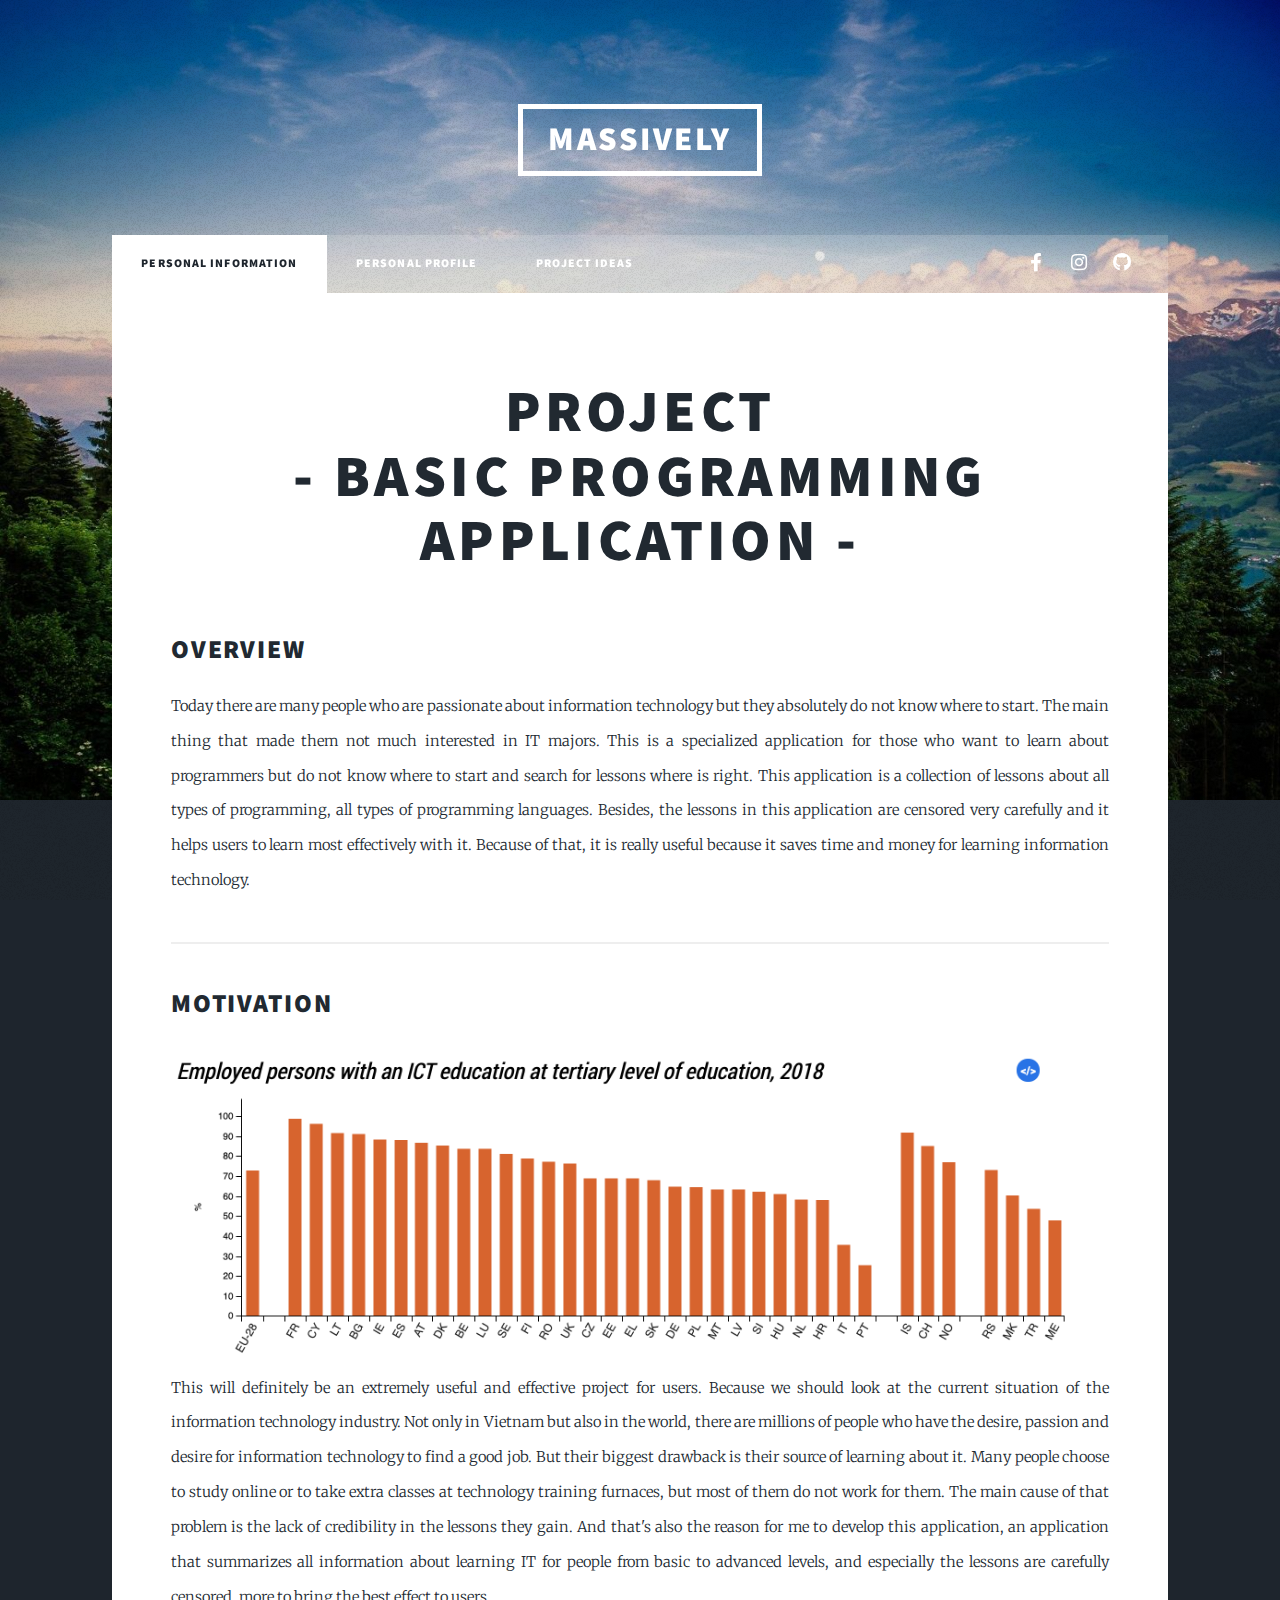
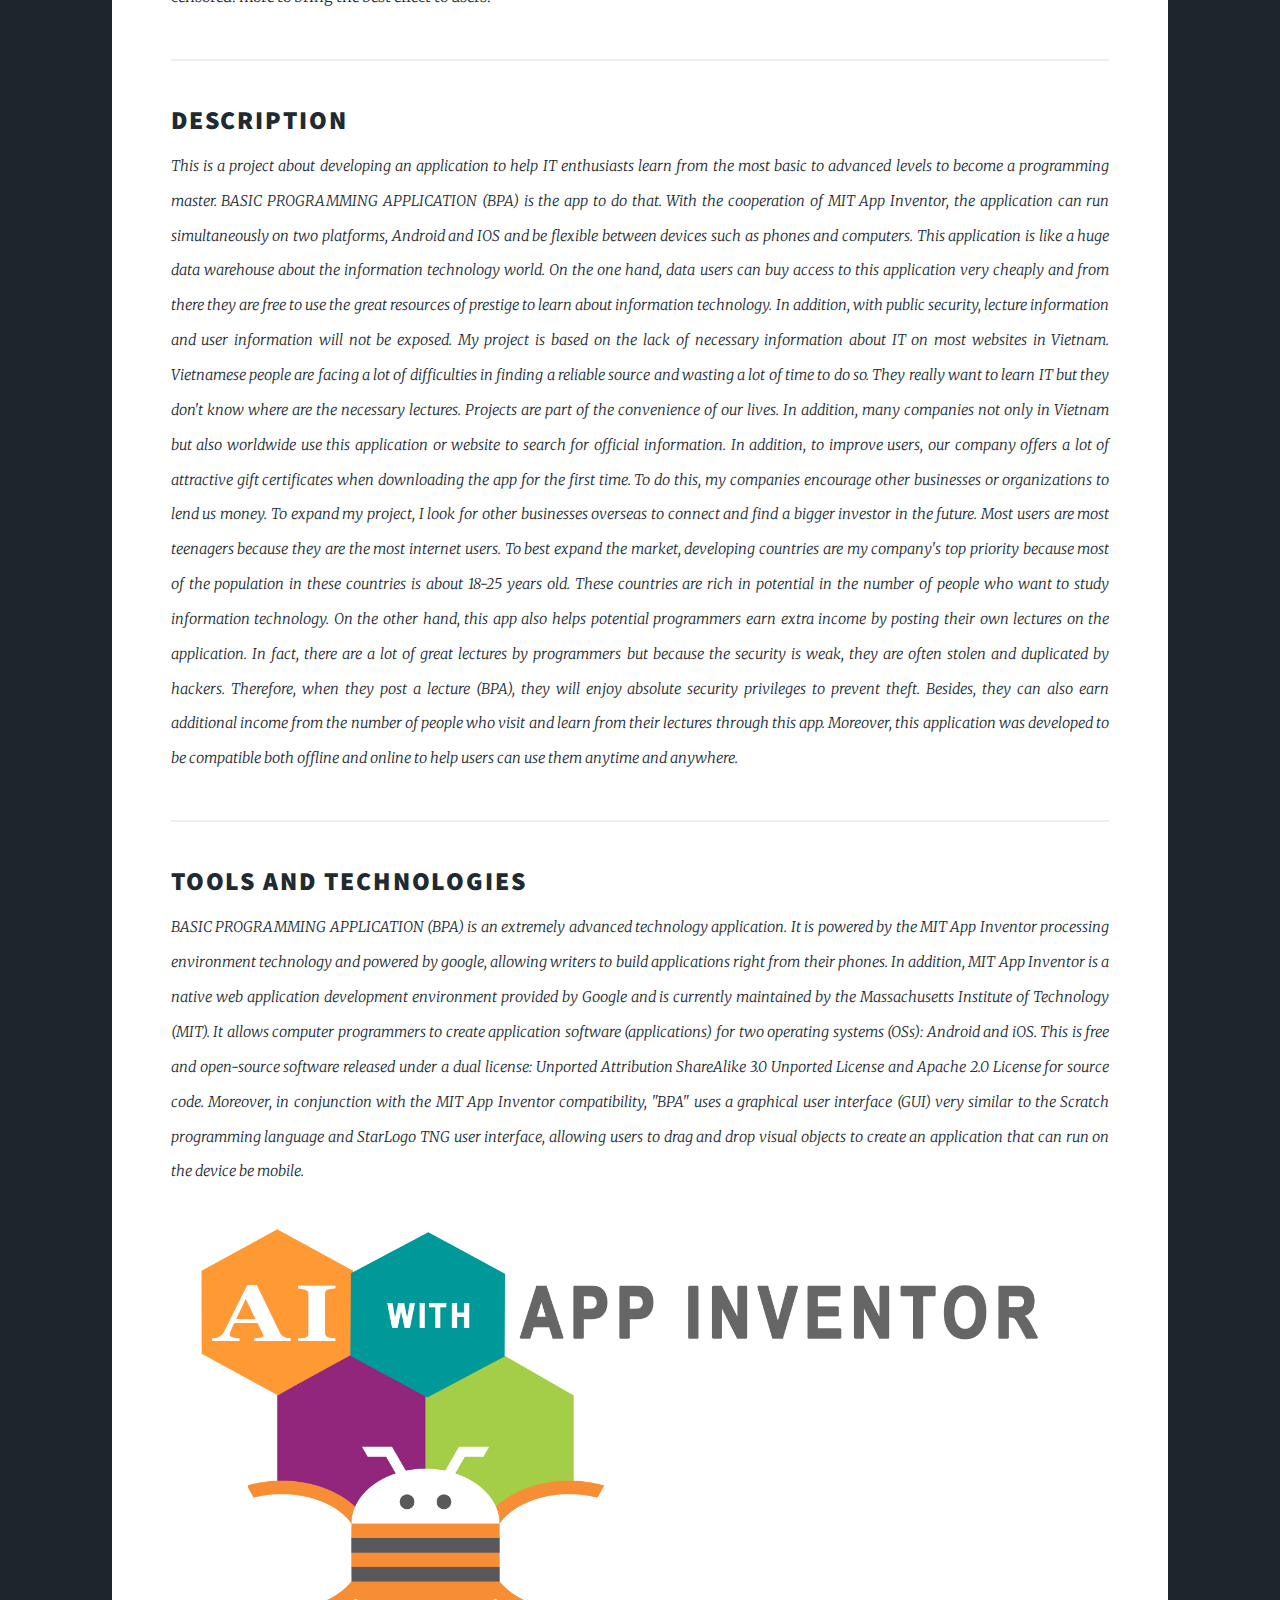
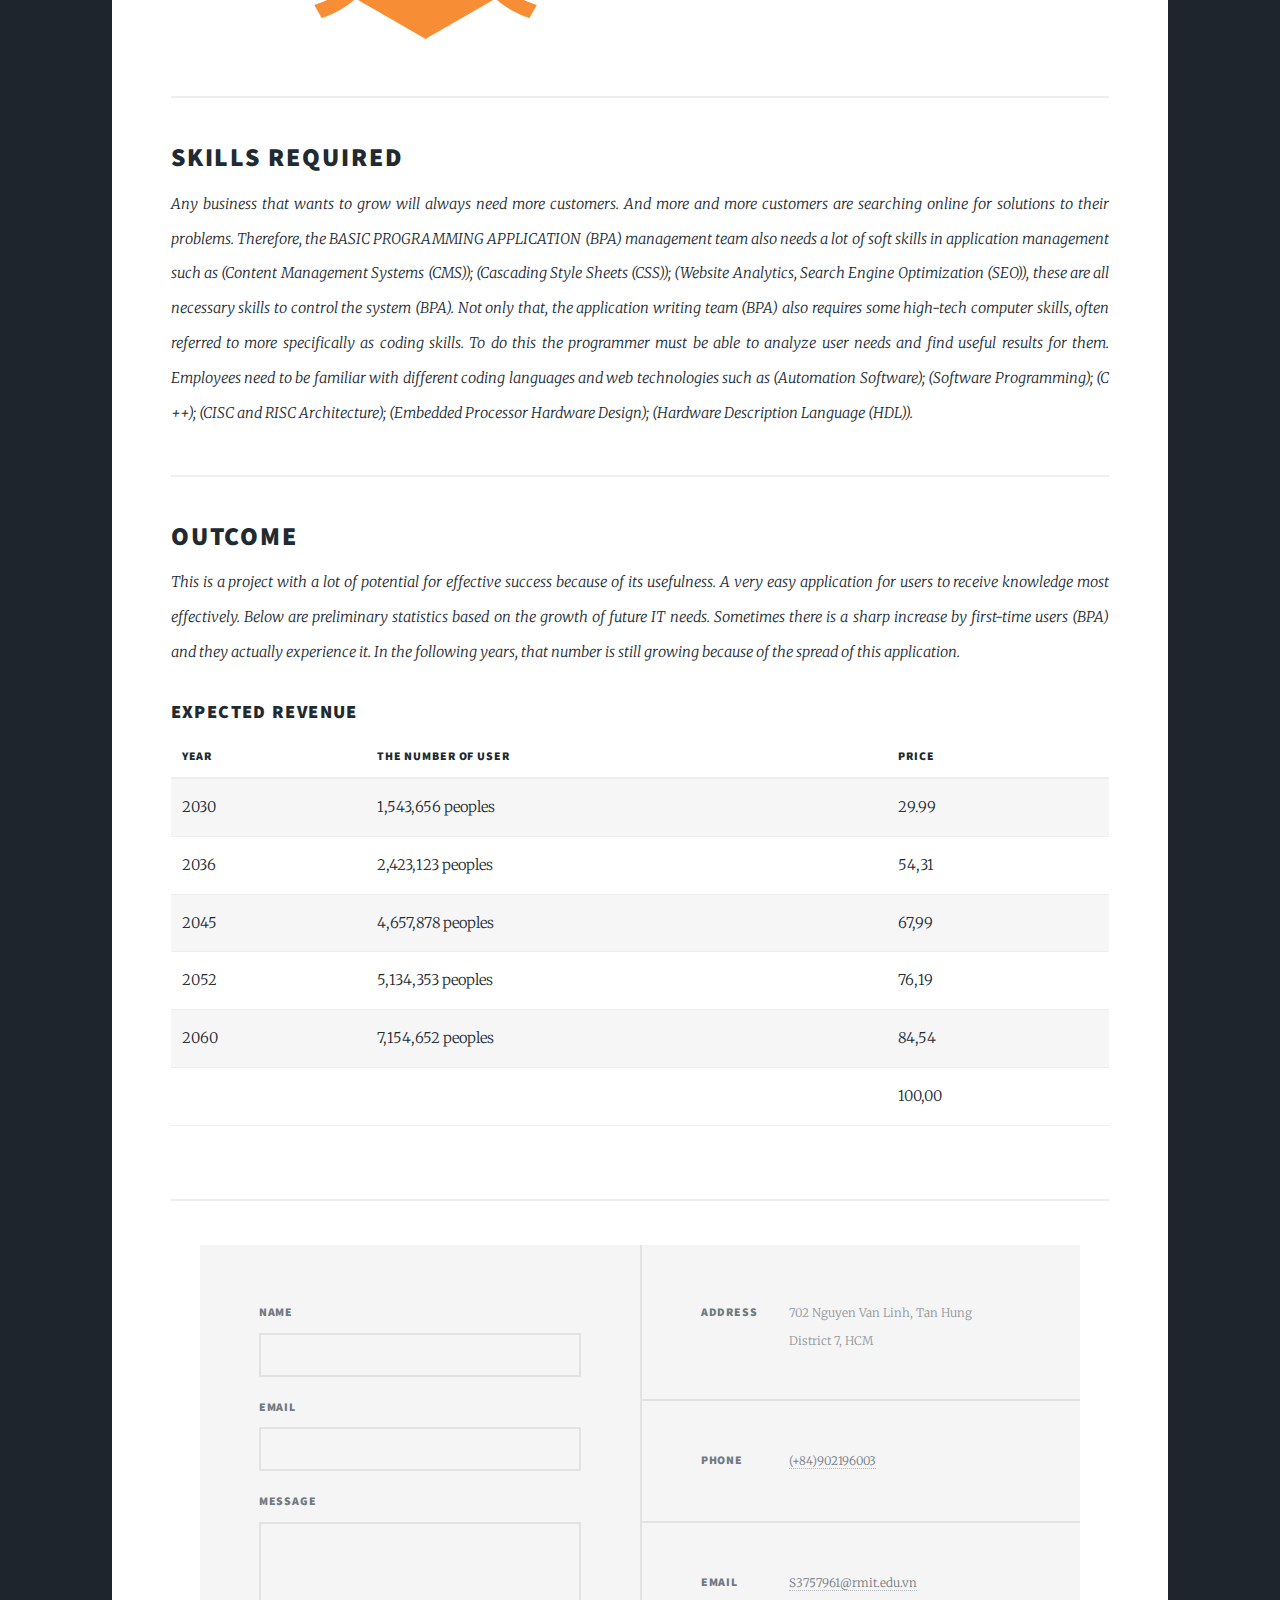
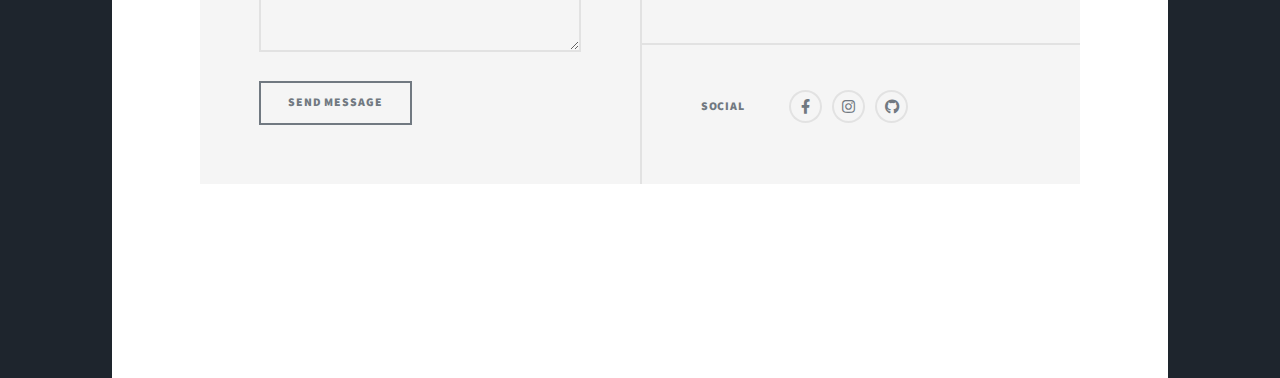
<file: elements.html>
<!DOCTYPE HTML>
<!--
	Massively by HTML5 UP
	html5up.net | @ajlkn
	Free for personal and commercial use under the CCA 3.0 license (html5up.net/license)
-->
<html>
	<head>
		<title>Long1382000.github.io</title>
		<meta charset="utf-8" />
		<meta name="viewport" content="width=device-width, initial-scale=1, user-scalable=no" />
		<link rel="stylesheet" href="assets/css/main.css" />
		<noscript><link rel="stylesheet" href="assets/css/noscript.css" /></noscript>
	</head>
	<body class="is-preload">

		<!-- Wrapper -->
			<div id="wrapper">

				<!-- Header -->
					<header id="header">
						<a href="index.html" class="logo">Massively</a>
					</header>

				<!-- Nav -->
					<nav id="nav">
						<ul class="links">
							<li class="active"><a href="index.html">Personal Information</a></li>
							<li><a href="generic.html">Personal Profile</a></li>
							<li><a href="elements.html">Project Ideas</a></li>
						</ul>
						<ul class="icons">
							<li><a href="https://www.facebook.com/ngxlong1382000" class="icon brands fa-facebook-f"><span class="label">Facebook</span></a></li>
							<li><a href="https://www.instagram.com/_ngxlongg/" class="icon brands fa-instagram"><span class="label">Instagram</span></a></li>
							<li><a href="https://github.com/Long1382000" class="icon brands fa-github"><span class="label">GitHub</span></a></li>
						</ul>
					</nav>

				<!-- Main -->
					<div id="main">

						<!-- Post -->
							<section class="post">
								<header class="major">
									<h1>Project<br />
									- BASIC PROGRAMMING APPLICATION -</h1>
								</header>

									<h2>Overview</h2>
									<p>Today there are many people who are passionate about information technology but they absolutely do not know where to start. The main thing that made them not much interested in IT majors. This is a specialized application for those who want to learn about programmers but do not know where to start and search for lessons where is right. This application is a collection of lessons about all types of programming, all types of programming languages. Besides, the lessons in this application are censored very carefully and it helps users to learn most effectively with it. Because of that, it is really useful because it saves time and money for learning information technology.</p>
									<hr />
									<h2>Motivation</h2>
										<img style="width:900px"; src="images/6.jpg">

									<p>This will definitely be an extremely useful and effective project for users. Because we should look at the current situation of the information technology industry. Not only in Vietnam but also in the world, there are millions of people who have the desire, passion and desire for information technology to find a good job. But their biggest drawback is their source of learning about it. Many people choose to study online or to take extra classes at technology training furnaces, but most of them do not work for them. The main cause of that problem is the lack of credibility in the lessons they gain. And that's also the reason for me to develop this application, an application that summarizes all information about learning IT for people from basic to advanced levels, and especially the lessons are carefully censored. more to bring the best effect to users.</p>
									<hr />
									<header>
										<h2>Description</h2>
										<p>This is a project about developing an application to help IT enthusiasts learn from the most basic to advanced levels to become a programming master. BASIC PROGRAMMING APPLICATION (BPA) is the app to do that. With the cooperation of MIT App Inventor, the application can run simultaneously on two platforms, Android and IOS and be flexible between devices such as phones and computers. This application is like a huge data warehouse about the information technology world. On the one hand, data users can buy access to this application very cheaply and from there they are free to use the great resources of prestige to learn about information technology. In addition, with public security, lecture information and user information will not be exposed. My project is based on the lack of necessary information about IT on most websites in Vietnam. Vietnamese people are facing a lot of difficulties in finding a reliable source and wasting a lot of time to do so. They really want to learn IT but they don't know where are the necessary lectures. Projects are part of the convenience of our lives. In addition, many companies not only in Vietnam but also worldwide use this application or website to search for official information. In addition, to improve users, our company offers a lot of attractive gift certificates when downloading the app for the first time. To do this, my companies encourage other businesses or organizations to lend us money. To expand my project, I look for other businesses overseas to connect and find a bigger investor in the future. Most users are most teenagers because they are the most internet users. To best expand the market, developing countries are my company's top priority because most of the population in these countries is about 18-25 years old. These countries are rich in potential in the number of people who want to study information technology. On the other hand, this app also helps potential programmers earn extra income by posting their own lectures on the application. In fact, there are a lot of great lectures by programmers but because the security is weak, they are often stolen and duplicated by hackers. Therefore, when they post a lecture (BPA), they will enjoy absolute security privileges to prevent theft. Besides, they can also earn additional income from the number of people who visit and learn from their lectures through this app. Moreover, this application was developed to be compatible both offline and online to help users can use them anytime and anywhere.</p>
									
									<hr />

									<h2>Tools and Technologies</h2>
									
									<p>BASIC PROGRAMMING APPLICATION (BPA) is an extremely advanced technology application. It is powered by the MIT App Inventor processing environment technology and powered by google, allowing writers to build applications right from their phones. In addition, MIT App Inventor is a native web application development environment provided by Google and is currently maintained by the Massachusetts Institute of Technology (MIT). It allows computer programmers to create application software (applications) for two operating systems (OSs): Android and iOS. This is free and open-source software released under a dual license: Unported Attribution ShareAlike 3.0 Unported License and Apache 2.0 License for source code. Moreover, in conjunction with the MIT App Inventor compatibility, "BPA" uses a graphical user interface (GUI) very similar to the Scratch programming language and StarLogo TNG user interface, allowing users to drag and drop visual objects to create an application that can run on the device be mobile.</p>

										<img style="width:900px"; src="images/7.jpg">

									<hr />

									<h2>Skills Required</h2>
									<p>Any business that wants to grow will always need more customers. And more and more customers are searching online for solutions to their problems. Therefore, the BASIC PROGRAMMING APPLICATION (BPA) management team also needs a lot of soft skills in application management such as (Content Management Systems (CMS)); (Cascading Style Sheets (CSS)); (Website Analytics, Search Engine Optimization (SEO)), these are all necessary skills to control the system (BPA). Not only that, the application writing team (BPA) also requires some high-tech computer skills, often referred to more specifically as coding skills. To do this the programmer must be able to analyze user needs and find useful results for them. Employees need to be familiar with different coding languages ​​and web technologies such as (Automation Software); (Software Programming); (C ++); (CISC and RISC Architecture); (Embedded Processor Hardware Design); (Hardware Description Language (HDL)).</p>

									<hr />

								<!-- Table -->
									<h2>Outcome</h2>
										<p>This is a project with a lot of potential for effective success because of its usefulness. A very easy application for users to receive knowledge most effectively. Below are preliminary statistics based on the growth of future IT needs. Sometimes there is a sharp increase by first-time users (BPA) and they actually experience it. In the following years, that number is still growing because of the spread of this application.</p>
									<h3>Expected revenue</h3>
									<div class="table-wrapper">
										<table>
											<thead>
												<tr>
													<th>Year</th>
													<th>The number of user</th>
													<th>Price</th>
												</tr>
											</thead>
											<tbody>
												<tr>
													<td>2030</td>
													<td>1,543,656 peoples</td>
													<td>29.99</td>
												</tr>
												<tr>
													<td>2036</td>
													<td>2,423,123 peoples</td>
													<td>54,31</td>
												</tr>
												<tr>
													<td>2045</td>
													<td>4,657,878 peoples</td>
													<td>67,99</td>
												</tr>
												<tr>
													<td>2052</td>
													<td>5,134,353 peoples</td>
													<td>76,19</td>
												</tr>
												<tr>
													<td>2060</td>
													<td>7,154,652 peoples</td>
													<td>84,54</td>
												<tr>
													<td></td>
													<td></td>
													<td>100,00</td>
												</tr>
											</tbody>
											
										</table>
									</div>

									<hr />

				<!-- Footer -->
					<footer id="footer">
						<section>
							<form method="post" action="#">
								<div class="fields">
									<div class="field">
										<label for="name">Name</label>
										<input type="text" name="name" id="name" />
									</div>
									<div class="field">
										<label for="email">Email</label>
										<input type="text" name="email" id="email" />
									</div>
									<div class="field">
										<label for="message">Message</label>
										<textarea name="message" id="message" rows="3"></textarea>
									</div>
								</div>
								<ul class="actions">
									<li><input type="submit" value="Send Message" /></li>
								</ul>
							</form>
						</section>
						<section class="split contact">
							<section class="alt">
								<h3>Address</h3>
								<p>702 Nguyen Van Linh, Tan Hung<br />
								District 7, HCM</p>
							</section>
							<section>
								<h3>Phone</h3>
								<p><a href="#">(+84)902196003</a></p>
							</section>
							<section>
								<h3>Email</h3>
								<p><a href="#">S3757961@rmit.edu.vn</a></p>
							</section>
							<section>
								<h3>Social</h3>
								<ul class="icons alt">
									<li><a href="https://www.facebook.com/ngxlong1382000" class="icon brands fa-facebook-f"><span class="label">Facebook</span></a></li>
									<li><a href="https://www.instagram.com/_ngxlongg/" class="icon brands fa-instagram"><span class="label">Instagram</span></a></li>
									<li><a href="https://github.com/Long1382000" class="icon brands fa-github"><span class="label">GitHub</span></a></li>
								</ul>
							</section>
						</section>
					</footer>

				<!-- Copyright -->
					<div id="copyright">
						<ul><li>&copy; Genm</li><li>Design: <a href="https://www.facebook.com/ngxlong1382000">Nguyen Longg</a></li></ul>
					</div>

			</div>

		<!-- Scripts -->
			<script src="assets/js/jquery.min.js"></script>
			<script src="assets/js/jquery.scrollex.min.js"></script>
			<script src="assets/js/jquery.scrolly.min.js"></script>
			<script src="assets/js/browser.min.js"></script>
			<script src="assets/js/breakpoints.min.js"></script>
			<script src="assets/js/util.js"></script>
			<script src="assets/js/main.js"></script>

	</body>
</html>
</file>
<file: assets/css/main.css>
@import url(fontawesome-all.min.css);
@import url("https://fonts.googleapis.com/css?family=Merriweather:300,700,300italic,700italic|Source+Sans+Pro:900");


html, body, div, span, applet, object,
iframe, h1, h2, h3, h4, h5, h6, p, blockquote,
pre, a, abbr, acronym, address, big, cite,
code, del, dfn, em, img, ins, kbd, q, s, samp,
small, strike, strong, sub, sup, tt, var, b,
u, i, center, dl, dt, dd, ol, ul, li, fieldset,
form, label, legend, table, caption, tbody,
tfoot, thead, tr, th, td, article, aside,
canvas, details, embed, figure, figcaption,
footer, header, hgroup, menu, nav, output, ruby,
section, summary, time, mark, audio, video {
	margin: 0;
	padding: 0;
	border: 0;
	font-size: 100%;
	font: inherit;
	vertical-align: baseline;}

article, aside, details, figcaption, figure,
footer, header, hgroup, menu, nav, section {
	display: block;}

body {
	line-height: 1;
}

ol, ul {
	list-style: none;
}

blockquote, q {
	quotes: none;
}

	blockquote:before, blockquote:after, q:before, q:after {
		content: '';
		content: none;
	}

table {
	border-collapse: collapse;
	border-spacing: 0;
}

body {
	-webkit-text-size-adjust: none;
}

mark {
	background-color: transparent;
	color: inherit;
}

input::-moz-focus-inner {
	border: 0;
	padding: 0;
}

input, select, textarea {
	-moz-appearance: none;
	-webkit-appearance: none;
	-ms-appearance: none;
	appearance: none;
}

/* Basic */

	@-ms-viewport {
		width: device-width;
	}

	body {
		-ms-overflow-style: scrollbar;
	}

	@media screen and (max-width: 480px) {

		html, body {
			min-width: 320px;
		}

	}

	html {
		box-sizing: border-box;
	}

	*, *:before, *:after {
		box-sizing: inherit;
	}

	body {
		background-color: #1e252d;
	}

		body.is-preload *, body.is-preload *:before, body.is-preload *:after {
			-moz-animation: none !important;
			-webkit-animation: none !important;
			-ms-animation: none !important;
			animation: none !important;
			-moz-transition: none !important;
			-webkit-transition: none !important;
			-ms-transition: none !important;
			transition: none !important;
		}

/* Type */

	html {
		font-size: 16pt;
	}

		@media screen and (max-width: 1680px) {

			html {
				font-size: 12pt;
			}

		}

		@media screen and (max-width: 1280px) {

			html {
				font-size: 11pt;
			}

		}

		@media screen and (max-width: 360px) {

			html {
				font-size: 10pt;
			}

		}

	body {
		color: #212931;
	}

	body, input, select, textarea {
		font-family: "Merriweather", Georgia, serif;
		font-weight: 300;
		font-size: 1rem;
		line-height: 2.375;
	}

	a {
		-moz-transition: color 0.2s ease-in-out, background-color 0.2s ease-in-out, border-color 0.2s ease-in-out, box-shadow 0.2s ease-in-out;
		-webkit-transition: color 0.2s ease-in-out, background-color 0.2s ease-in-out, border-color 0.2s ease-in-out, box-shadow 0.2s ease-in-out;
		-ms-transition: color 0.2s ease-in-out, background-color 0.2s ease-in-out, border-color 0.2s ease-in-out, box-shadow 0.2s ease-in-out;
		transition: color 0.2s ease-in-out, background-color 0.2s ease-in-out, border-color 0.2s ease-in-out, box-shadow 0.2s ease-in-out;
		border-bottom: dotted 1px;
		text-decoration: none;
	}

		a:hover {
			border-bottom-color: transparent;
		}

	strong, b {
		font-weight: 600;
	}

	em, i {
		font-style: italic;
	}

	p {
		text-align: justify;
		margin: 0 0 2rem 0;
	}

	h1, h2, h3, h4, h5, h6 {
		font-family: "Source Sans Pro", Helvetica, sans-serif;
		font-weight: 900;
		line-height: 1.5;
		letter-spacing: 0.075em;
		text-transform: uppercase;
		margin: 0 0 1rem 0;
	}

		h1 a, h2 a, h3 a, h4 a, h5 a, h6 a {
			border-bottom: 0;
			color: inherit;
			text-decoration: none;
		}

	h1 {
		font-size: 4rem;
		line-height: 1.1;
		margin: 0 0 2rem 0;
	}

	h2 {
		font-size: 1.75rem;
		line-height: 1.3;
		margin: 0 0 1.5rem 0;
	}

	h3 {
		font-size: 1.25rem;
		margin: 0 0 1.5rem 0;
	}

	h4 {
		font-size: 1rem;
	}

	h5 {
		font-size: 0.9rem;
	}

	h6 {
		font-size: 0.8rem;
	}

	sub {
		font-size: 0.8rem;
		position: relative;
		top: 0.5rem;
	}

	sup {
		font-size: 0.8rem;
		position: relative;
		top: -0.5rem;
	}

	blockquote {
		border-left: solid 4px;
		font-style: italic;
		margin: 0 0 2rem 0;
		padding: 0.5rem 0 0.5rem 2rem;
	}

	code {
		border: solid 2px;
		font-family: "Courier New", monospace;
		font-size: 0.9rem;
		margin: 0 0.25rem;
		padding: 0.25rem 0.65rem;
	}

	pre {
		-webkit-overflow-scrolling: touch;
		font-family: "Courier New", monospace;
		font-size: 0.9rem;
		margin: 0 0 2rem 0;
	}

		pre code {
			display: block;
			line-height: 1.75;
			padding: 1rem 1.5rem;
			overflow-x: auto;
		}

	hr {
		border: 0;
		border-bottom: solid 2px;
		margin: 3rem 0;
	}

		hr.major {
			margin: 5rem 0;
		}

	.align-left {
		text-align: left;
	}

	.align-center {
		text-align: center;
	}

	.align-right {
		text-align: right;
	}

	input, select, textarea {
		color: #212931;
	}

	a {
		color: #212931;
		border-bottom-color: rgba(33, 41, 49, 0.5);
	}

		a:hover {
			border-bottom-color: transparent;
			color: #18bfef !important;
		}

	strong, b {
		color: #212931;
	}

	h1, h2, h3, h4, h5, h6 {
		color: #212931;
	}

	blockquote {
		border-left-color: #eeeeee;
	}

	code {
		background: rgba(220, 220, 220, 0.25);
		border-color: #eeeeee;
	}

	hr {
		border-bottom-color: #eeeeee;
	}

/* Row */

	.row {
		display: flex;
		flex-wrap: wrap;
		box-sizing: border-box;
		align-items: stretch;
	}

		.row > * {
			box-sizing: border-box;
		}

		.row.gtr-uniform > * > :last-child {
			margin-bottom: 0;
		}

		.row.aln-left {
			justify-content: flex-start;
		}

		.row.aln-center {
			justify-content: center;
		}

		.row.aln-right {
			justify-content: flex-end;
		}

		.row.aln-top {
			align-items: flex-start;
		}

		.row.aln-middle {
			align-items: center;
		}

		.row.aln-bottom {
			align-items: flex-end;
		}

		.row > .imp {
			order: -1;
		}

		.row > .col-1 {
			width: 8.33333%;
		}

		.row > .off-1 {
			margin-left: 8.33333%;
		}

		.row > .col-2 {
			width: 16.66667%;
		}

		.row > .off-2 {
			margin-left: 16.66667%;
		}

		.row > .col-3 {
			width: 25%;
		}

		.row > .off-3 {
			margin-left: 25%;
		}

		.row > .col-4 {
			width: 33.33333%;
		}

		.row > .off-4 {
			margin-left: 33.33333%;
		}

		.row > .col-5 {
			width: 41.66667%;
		}

		.row > .off-5 {
			margin-left: 41.66667%;
		}

		.row > .col-6 {
			width: 50%;
		}

		.row > .off-6 {
			margin-left: 50%;
		}

		.row > .col-7 {
			width: 58.33333%;
		}

		.row > .off-7 {
			margin-left: 58.33333%;
		}

		.row > .col-8 {
			width: 66.66667%;
		}

		.row > .off-8 {
			margin-left: 66.66667%;
		}

		.row > .col-9 {
			width: 75%;
		}

		.row > .off-9 {
			margin-left: 75%;
		}

		.row > .col-10 {
			width: 83.33333%;
		}

		.row > .off-10 {
			margin-left: 83.33333%;
		}

		.row > .col-11 {
			width: 91.66667%;
		}

		.row > .off-11 {
			margin-left: 91.66667%;
		}

		.row > .col-12 {
			width: 100%;
		}

		.row > .off-12 {
			margin-left: 100%;
		}

		.row.gtr-0 {
			margin-top: 0;
			margin-left: 0rem;
		}

			.row.gtr-0 > * {
				padding: 0 0 0 0rem;
			}

			.row.gtr-0.gtr-uniform {
				margin-top: 0rem;
			}

				.row.gtr-0.gtr-uniform > * {
					padding-top: 0rem;
				}

		.row.gtr-25 {
			margin-top: 0;
			margin-left: -0.375rem;
		}

			.row.gtr-25 > * {
				padding: 0 0 0 0.375rem;
			}

			.row.gtr-25.gtr-uniform {
				margin-top: -0.375rem;
			}

				.row.gtr-25.gtr-uniform > * {
					padding-top: 0.375rem;
				}

		.row.gtr-50 {
			margin-top: 0;
			margin-left: -0.75rem;
		}

			.row.gtr-50 > * {
				padding: 0 0 0 0.75rem;
			}

			.row.gtr-50.gtr-uniform {
				margin-top: -0.75rem;
			}

				.row.gtr-50.gtr-uniform > * {
					padding-top: 0.75rem;
				}

		.row {
			margin-top: 0;
			margin-left: -1.5rem;
		}

			.row > * {
				padding: 0 0 0 1.5rem;
			}

			.row.gtr-uniform {
				margin-top: -1.5rem;
			}

				.row.gtr-uniform > * {
					padding-top: 1.5rem;
				}

		.row.gtr-150 {
			margin-top: 0;
			margin-left: -2.25rem;
		}

			.row.gtr-150 > * {
				padding: 0 0 0 2.25rem;
			}

			.row.gtr-150.gtr-uniform {
				margin-top: -2.25rem;
			}

				.row.gtr-150.gtr-uniform > * {
					padding-top: 2.25rem;
				}

		.row.gtr-200 {
			margin-top: 0;
			margin-left: -3rem;
		}

			.row.gtr-200 > * {
				padding: 0 0 0 3rem;
			}

			.row.gtr-200.gtr-uniform {
				margin-top: -3rem;
			}

				.row.gtr-200.gtr-uniform > * {
					padding-top: 3rem;
				}

		@media screen and (max-width: 1680px) {

			.row {
				display: flex;
				flex-wrap: wrap;
				box-sizing: border-box;
				align-items: stretch;
			}

				.row > * {
					box-sizing: border-box;
				}

				.row.gtr-uniform > * > :last-child {
					margin-bottom: 0;
				}

				.row.aln-left {
					justify-content: flex-start;
				}

				.row.aln-center {
					justify-content: center;
				}

				.row.aln-right {
					justify-content: flex-end;
				}

				.row.aln-top {
					align-items: flex-start;
				}

				.row.aln-middle {
					align-items: center;
				}

				.row.aln-bottom {
					align-items: flex-end;
				}

				.row > .imp-xlarge {
					order: -1;
				}

				.row > .col-1-xlarge {
					width: 8.33333%;
				}

				.row > .off-1-xlarge {
					margin-left: 8.33333%;
				}

				.row > .col-2-xlarge {
					width: 16.66667%;
				}

				.row > .off-2-xlarge {
					margin-left: 16.66667%;
				}

				.row > .col-3-xlarge {
					width: 25%;
				}

				.row > .off-3-xlarge {
					margin-left: 25%;
				}

				.row > .col-4-xlarge {
					width: 33.33333%;
				}

				.row > .off-4-xlarge {
					margin-left: 33.33333%;
				}

				.row > .col-5-xlarge {
					width: 41.66667%;
				}

				.row > .off-5-xlarge {
					margin-left: 41.66667%;
				}

				.row > .col-6-xlarge {
					width: 50%;
				}

				.row > .off-6-xlarge {
					margin-left: 50%;
				}

				.row > .col-7-xlarge {
					width: 58.33333%;
				}

				.row > .off-7-xlarge {
					margin-left: 58.33333%;
				}

				.row > .col-8-xlarge {
					width: 66.66667%;
				}

				.row > .off-8-xlarge {
					margin-left: 66.66667%;
				}

				.row > .col-9-xlarge {
					width: 75%;
				}

				.row > .off-9-xlarge {
					margin-left: 75%;
				}

				.row > .col-10-xlarge {
					width: 83.33333%;
				}

				.row > .off-10-xlarge {
					margin-left: 83.33333%;
				}

				.row > .col-11-xlarge {
					width: 91.66667%;
				}

				.row > .off-11-xlarge {
					margin-left: 91.66667%;
				}

				.row > .col-12-xlarge {
					width: 100%;
				}

				.row > .off-12-xlarge {
					margin-left: 100%;
				}

				.row.gtr-0 {
					margin-top: 0;
					margin-left: 0rem;
				}

					.row.gtr-0 > * {
						padding: 0 0 0 0rem;
					}

					.row.gtr-0.gtr-uniform {
						margin-top: 0rem;
					}

						.row.gtr-0.gtr-uniform > * {
							padding-top: 0rem;
						}

				.row.gtr-25 {
					margin-top: 0;
					margin-left: -0.375rem;
				}

					.row.gtr-25 > * {
						padding: 0 0 0 0.375rem;
					}

					.row.gtr-25.gtr-uniform {
						margin-top: -0.375rem;
					}

						.row.gtr-25.gtr-uniform > * {
							padding-top: 0.375rem;
						}

				.row.gtr-50 {
					margin-top: 0;
					margin-left: -0.75rem;
				}

					.row.gtr-50 > * {
						padding: 0 0 0 0.75rem;
					}

					.row.gtr-50.gtr-uniform {
						margin-top: -0.75rem;
					}

						.row.gtr-50.gtr-uniform > * {
							padding-top: 0.75rem;
						}

				.row {
					margin-top: 0;
					margin-left: -1.5rem;
				}

					.row > * {
						padding: 0 0 0 1.5rem;
					}

					.row.gtr-uniform {
						margin-top: -1.5rem;
					}

						.row.gtr-uniform > * {
							padding-top: 1.5rem;
						}

				.row.gtr-150 {
					margin-top: 0;
					margin-left: -2.25rem;
				}

					.row.gtr-150 > * {
						padding: 0 0 0 2.25rem;
					}

					.row.gtr-150.gtr-uniform {
						margin-top: -2.25rem;
					}

						.row.gtr-150.gtr-uniform > * {
							padding-top: 2.25rem;
						}

				.row.gtr-200 {
					margin-top: 0;
					margin-left: -3rem;
				}

					.row.gtr-200 > * {
						padding: 0 0 0 3rem;
					}

					.row.gtr-200.gtr-uniform {
						margin-top: -3rem;
					}

						.row.gtr-200.gtr-uniform > * {
							padding-top: 3rem;
						}

		}

		@media screen and (max-width: 1280px) {

			.row {
				display: flex;
				flex-wrap: wrap;
				box-sizing: border-box;
				align-items: stretch;
			}

				.row > * {
					box-sizing: border-box;
				}

				.row.gtr-uniform > * > :last-child {
					margin-bottom: 0;
				}

				.row.aln-left {
					justify-content: flex-start;
				}

				.row.aln-center {
					justify-content: center;
				}

				.row.aln-right {
					justify-content: flex-end;
				}

				.row.aln-top {
					align-items: flex-start;
				}

				.row.aln-middle {
					align-items: center;
				}

				.row.aln-bottom {
					align-items: flex-end;
				}

				.row > .imp-large {
					order: -1;
				}

				.row > .col-1-large {
					width: 8.33333%;
				}

				.row > .off-1-large {
					margin-left: 8.33333%;
				}

				.row > .col-2-large {
					width: 16.66667%;
				}

				.row > .off-2-large {
					margin-left: 16.66667%;
				}

				.row > .col-3-large {
					width: 25%;
				}

				.row > .off-3-large {
					margin-left: 25%;
				}

				.row > .col-4-large {
					width: 33.33333%;
				}

				.row > .off-4-large {
					margin-left: 33.33333%;
				}

				.row > .col-5-large {
					width: 41.66667%;
				}

				.row > .off-5-large {
					margin-left: 41.66667%;
				}

				.row > .col-6-large {
					width: 50%;
				}

				.row > .off-6-large {
					margin-left: 50%;
				}

				.row > .col-7-large {
					width: 58.33333%;
				}

				.row > .off-7-large {
					margin-left: 58.33333%;
				}

				.row > .col-8-large {
					width: 66.66667%;
				}

				.row > .off-8-large {
					margin-left: 66.66667%;
				}

				.row > .col-9-large {
					width: 75%;
				}

				.row > .off-9-large {
					margin-left: 75%;
				}

				.row > .col-10-large {
					width: 83.33333%;
				}

				.row > .off-10-large {
					margin-left: 83.33333%;
				}

				.row > .col-11-large {
					width: 91.66667%;
				}

				.row > .off-11-large {
					margin-left: 91.66667%;
				}

				.row > .col-12-large {
					width: 100%;
				}

				.row > .off-12-large {
					margin-left: 100%;
				}

				.row.gtr-0 {
					margin-top: 0;
					margin-left: 0rem;
				}

					.row.gtr-0 > * {
						padding: 0 0 0 0rem;
					}

					.row.gtr-0.gtr-uniform {
						margin-top: 0rem;
					}

						.row.gtr-0.gtr-uniform > * {
							padding-top: 0rem;
						}

				.row.gtr-25 {
					margin-top: 0;
					margin-left: -0.375rem;
				}

					.row.gtr-25 > * {
						padding: 0 0 0 0.375rem;
					}

					.row.gtr-25.gtr-uniform {
						margin-top: -0.375rem;
					}

						.row.gtr-25.gtr-uniform > * {
							padding-top: 0.375rem;
						}

				.row.gtr-50 {
					margin-top: 0;
					margin-left: -0.75rem;
				}

					.row.gtr-50 > * {
						padding: 0 0 0 0.75rem;
					}

					.row.gtr-50.gtr-uniform {
						margin-top: -0.75rem;
					}

						.row.gtr-50.gtr-uniform > * {
							padding-top: 0.75rem;
						}

				.row {
					margin-top: 0;
					margin-left: -1.5rem;
				}

					.row > * {
						padding: 0 0 0 1.5rem;
					}

					.row.gtr-uniform {
						margin-top: -1.5rem;
					}

						.row.gtr-uniform > * {
							padding-top: 1.5rem;
						}

				.row.gtr-150 {
					margin-top: 0;
					margin-left: -2.25rem;
				}

					.row.gtr-150 > * {
						padding: 0 0 0 2.25rem;
					}

					.row.gtr-150.gtr-uniform {
						margin-top: -2.25rem;
					}

						.row.gtr-150.gtr-uniform > * {
							padding-top: 2.25rem;
						}

				.row.gtr-200 {
					margin-top: 0;
					margin-left: -3rem;
				}

					.row.gtr-200 > * {
						padding: 0 0 0 3rem;
					}

					.row.gtr-200.gtr-uniform {
						margin-top: -3rem;
					}

						.row.gtr-200.gtr-uniform > * {
							padding-top: 3rem;
						}

		}

		@media screen and (max-width: 980px) {

			.row {
				display: flex;
				flex-wrap: wrap;
				box-sizing: border-box;
				align-items: stretch;
			}

				.row > * {
					box-sizing: border-box;
				}

				.row.gtr-uniform > * > :last-child {
					margin-bottom: 0;
				}

				.row.aln-left {
					justify-content: flex-start;
				}

				.row.aln-center {
					justify-content: center;
				}

				.row.aln-right {
					justify-content: flex-end;
				}

				.row.aln-top {
					align-items: flex-start;
				}

				.row.aln-middle {
					align-items: center;
				}

				.row.aln-bottom {
					align-items: flex-end;
				}

				.row > .imp-medium {
					order: -1;
				}

				.row > .col-1-medium {
					width: 8.33333%;
				}

				.row > .off-1-medium {
					margin-left: 8.33333%;
				}

				.row > .col-2-medium {
					width: 16.66667%;
				}

				.row > .off-2-medium {
					margin-left: 16.66667%;
				}

				.row > .col-3-medium {
					width: 25%;
				}

				.row > .off-3-medium {
					margin-left: 25%;
				}

				.row > .col-4-medium {
					width: 33.33333%;
				}

				.row > .off-4-medium {
					margin-left: 33.33333%;
				}

				.row > .col-5-medium {
					width: 41.66667%;
				}

				.row > .off-5-medium {
					margin-left: 41.66667%;
				}

				.row > .col-6-medium {
					width: 50%;
				}

				.row > .off-6-medium {
					margin-left: 50%;
				}

				.row > .col-7-medium {
					width: 58.33333%;
				}

				.row > .off-7-medium {
					margin-left: 58.33333%;
				}

				.row > .col-8-medium {
					width: 66.66667%;
				}

				.row > .off-8-medium {
					margin-left: 66.66667%;
				}

				.row > .col-9-medium {
					width: 75%;
				}

				.row > .off-9-medium {
					margin-left: 75%;
				}

				.row > .col-10-medium {
					width: 83.33333%;
				}

				.row > .off-10-medium {
					margin-left: 83.33333%;
				}

				.row > .col-11-medium {
					width: 91.66667%;
				}

				.row > .off-11-medium {
					margin-left: 91.66667%;
				}

				.row > .col-12-medium {
					width: 100%;
				}

				.row > .off-12-medium {
					margin-left: 100%;
				}

				.row.gtr-0 {
					margin-top: 0;
					margin-left: 0rem;
				}

					.row.gtr-0 > * {
						padding: 0 0 0 0rem;
					}

					.row.gtr-0.gtr-uniform {
						margin-top: 0rem;
					}

						.row.gtr-0.gtr-uniform > * {
							padding-top: 0rem;
						}

				.row.gtr-25 {
					margin-top: 0;
					margin-left: -0.375rem;
				}

					.row.gtr-25 > * {
						padding: 0 0 0 0.375rem;
					}

					.row.gtr-25.gtr-uniform {
						margin-top: -0.375rem;
					}

						.row.gtr-25.gtr-uniform > * {
							padding-top: 0.375rem;
						}

				.row.gtr-50 {
					margin-top: 0;
					margin-left: -0.75rem;
				}

					.row.gtr-50 > * {
						padding: 0 0 0 0.75rem;
					}

					.row.gtr-50.gtr-uniform {
						margin-top: -0.75rem;
					}

						.row.gtr-50.gtr-uniform > * {
							padding-top: 0.75rem;
						}

				.row {
					margin-top: 0;
					margin-left: -1.5rem;
				}

					.row > * {
						padding: 0 0 0 1.5rem;
					}

					.row.gtr-uniform {
						margin-top: -1.5rem;
					}

						.row.gtr-uniform > * {
							padding-top: 1.5rem;
						}

				.row.gtr-150 {
					margin-top: 0;
					margin-left: -2.25rem;
				}

					.row.gtr-150 > * {
						padding: 0 0 0 2.25rem;
					}

					.row.gtr-150.gtr-uniform {
						margin-top: -2.25rem;
					}

						.row.gtr-150.gtr-uniform > * {
							padding-top: 2.25rem;
						}

				.row.gtr-200 {
					margin-top: 0;
					margin-left: -3rem;
				}

					.row.gtr-200 > * {
						padding: 0 0 0 3rem;
					}

					.row.gtr-200.gtr-uniform {
						margin-top: -3rem;
					}

						.row.gtr-200.gtr-uniform > * {
							padding-top: 3rem;
						}

		}

		@media screen and (max-width: 736px) {

			.row {
				display: flex;
				flex-wrap: wrap;
				box-sizing: border-box;
				align-items: stretch;
			}

				.row > * {
					box-sizing: border-box;
				}

				.row.gtr-uniform > * > :last-child {
					margin-bottom: 0;
				}

				.row.aln-left {
					justify-content: flex-start;
				}

				.row.aln-center {
					justify-content: center;
				}

				.row.aln-right {
					justify-content: flex-end;
				}

				.row.aln-top {
					align-items: flex-start;
				}

				.row.aln-middle {
					align-items: center;
				}

				.row.aln-bottom {
					align-items: flex-end;
				}

				.row > .imp-small {
					order: -1;
				}

				.row > .col-1-small {
					width: 8.33333%;
				}

				.row > .off-1-small {
					margin-left: 8.33333%;
				}

				.row > .col-2-small {
					width: 16.66667%;
				}

				.row > .off-2-small {
					margin-left: 16.66667%;
				}

				.row > .col-3-small {
					width: 25%;
				}

				.row > .off-3-small {
					margin-left: 25%;
				}

				.row > .col-4-small {
					width: 33.33333%;
				}

				.row > .off-4-small {
					margin-left: 33.33333%;
				}

				.row > .col-5-small {
					width: 41.66667%;
				}

				.row > .off-5-small {
					margin-left: 41.66667%;
				}

				.row > .col-6-small {
					width: 50%;
				}

				.row > .off-6-small {
					margin-left: 50%;
				}

				.row > .col-7-small {
					width: 58.33333%;
				}

				.row > .off-7-small {
					margin-left: 58.33333%;
				}

				.row > .col-8-small {
					width: 66.66667%;
				}

				.row > .off-8-small {
					margin-left: 66.66667%;
				}

				.row > .col-9-small {
					width: 75%;
				}

				.row > .off-9-small {
					margin-left: 75%;
				}

				.row > .col-10-small {
					width: 83.33333%;
				}

				.row > .off-10-small {
					margin-left: 83.33333%;
				}

				.row > .col-11-small {
					width: 91.66667%;
				}

				.row > .off-11-small {
					margin-left: 91.66667%;
				}

				.row > .col-12-small {
					width: 100%;
				}

				.row > .off-12-small {
					margin-left: 100%;
				}

				.row.gtr-0 {
					margin-top: 0;
					margin-left: 0rem;
				}

					.row.gtr-0 > * {
						padding: 0 0 0 0rem;
					}

					.row.gtr-0.gtr-uniform {
						margin-top: 0rem;
					}

						.row.gtr-0.gtr-uniform > * {
							padding-top: 0rem;
						}

				.row.gtr-25 {
					margin-top: 0;
					margin-left: -0.375rem;
				}

					.row.gtr-25 > * {
						padding: 0 0 0 0.375rem;
					}

					.row.gtr-25.gtr-uniform {
						margin-top: -0.375rem;
					}

						.row.gtr-25.gtr-uniform > * {
							padding-top: 0.375rem;
						}

				.row.gtr-50 {
					margin-top: 0;
					margin-left: -0.75rem;
				}

					.row.gtr-50 > * {
						padding: 0 0 0 0.75rem;
					}

					.row.gtr-50.gtr-uniform {
						margin-top: -0.75rem;
					}

						.row.gtr-50.gtr-uniform > * {
							padding-top: 0.75rem;
						}

				.row {
					margin-top: 0;
					margin-left: -1.5rem;
				}

					.row > * {
						padding: 0 0 0 1.5rem;
					}

					.row.gtr-uniform {
						margin-top: -1.5rem;
					}

						.row.gtr-uniform > * {
							padding-top: 1.5rem;
						}

				.row.gtr-150 {
					margin-top: 0;
					margin-left: -2.25rem;
				}

					.row.gtr-150 > * {
						padding: 0 0 0 2.25rem;
					}

					.row.gtr-150.gtr-uniform {
						margin-top: -2.25rem;
					}

						.row.gtr-150.gtr-uniform > * {
							padding-top: 2.25rem;
						}

				.row.gtr-200 {
					margin-top: 0;
					margin-left: -3rem;
				}

					.row.gtr-200 > * {
						padding: 0 0 0 3rem;
					}

					.row.gtr-200.gtr-uniform {
						margin-top: -3rem;
					}

						.row.gtr-200.gtr-uniform > * {
							padding-top: 3rem;
						}

		}

		@media screen and (max-width: 480px) {

			.row {
				display: flex;
				flex-wrap: wrap;
				box-sizing: border-box;
				align-items: stretch;
			}

				.row > * {
					box-sizing: border-box;
				}

				.row.gtr-uniform > * > :last-child {
					margin-bottom: 0;
				}

				.row.aln-left {
					justify-content: flex-start;
				}

				.row.aln-center {
					justify-content: center;
				}

				.row.aln-right {
					justify-content: flex-end;
				}

				.row.aln-top {
					align-items: flex-start;
				}

				.row.aln-middle {
					align-items: center;
				}

				.row.aln-bottom {
					align-items: flex-end;
				}

				.row > .imp-xsmall {
					order: -1;
				}

				.row > .col-1-xsmall {
					width: 8.33333%;
				}

				.row > .off-1-xsmall {
					margin-left: 8.33333%;
				}

				.row > .col-2-xsmall {
					width: 16.66667%;
				}

				.row > .off-2-xsmall {
					margin-left: 16.66667%;
				}

				.row > .col-3-xsmall {
					width: 25%;
				}

				.row > .off-3-xsmall {
					margin-left: 25%;
				}

				.row > .col-4-xsmall {
					width: 33.33333%;
				}

				.row > .off-4-xsmall {
					margin-left: 33.33333%;
				}

				.row > .col-5-xsmall {
					width: 41.66667%;
				}

				.row > .off-5-xsmall {
					margin-left: 41.66667%;
				}

				.row > .col-6-xsmall {
					width: 50%;
				}

				.row > .off-6-xsmall {
					margin-left: 50%;
				}

				.row > .col-7-xsmall {
					width: 58.33333%;
				}

				.row > .off-7-xsmall {
					margin-left: 58.33333%;
				}

				.row > .col-8-xsmall {
					width: 66.66667%;
				}

				.row > .off-8-xsmall {
					margin-left: 66.66667%;
				}

				.row > .col-9-xsmall {
					width: 75%;
				}

				.row > .off-9-xsmall {
					margin-left: 75%;
				}

				.row > .col-10-xsmall {
					width: 83.33333%;
				}

				.row > .off-10-xsmall {
					margin-left: 83.33333%;
				}

				.row > .col-11-xsmall {
					width: 91.66667%;
				}

				.row > .off-11-xsmall {
					margin-left: 91.66667%;
				}

				.row > .col-12-xsmall {
					width: 100%;
				}

				.row > .off-12-xsmall {
					margin-left: 100%;
				}

				.row.gtr-0 {
					margin-top: 0;
					margin-left: 0rem;
				}

					.row.gtr-0 > * {
						padding: 0 0 0 0rem;
					}

					.row.gtr-0.gtr-uniform {
						margin-top: 0rem;
					}

						.row.gtr-0.gtr-uniform > * {
							padding-top: 0rem;
						}

				.row.gtr-25 {
					margin-top: 0;
					margin-left: -0.375rem;
				}

					.row.gtr-25 > * {
						padding: 0 0 0 0.375rem;
					}

					.row.gtr-25.gtr-uniform {
						margin-top: -0.375rem;
					}

						.row.gtr-25.gtr-uniform > * {
							padding-top: 0.375rem;
						}

				.row.gtr-50 {
					margin-top: 0;
					margin-left: -0.75rem;
				}

					.row.gtr-50 > * {
						padding: 0 0 0 0.75rem;
					}

					.row.gtr-50.gtr-uniform {
						margin-top: -0.75rem;
					}

						.row.gtr-50.gtr-uniform > * {
							padding-top: 0.75rem;
						}

				.row {
					margin-top: 0;
					margin-left: -1.5rem;
				}

					.row > * {
						padding: 0 0 0 1.5rem;
					}

					.row.gtr-uniform {
						margin-top: -1.5rem;
					}

						.row.gtr-uniform > * {
							padding-top: 1.5rem;
						}

				.row.gtr-150 {
					margin-top: 0;
					margin-left: -2.25rem;
				}

					.row.gtr-150 > * {
						padding: 0 0 0 2.25rem;
					}

					.row.gtr-150.gtr-uniform {
						margin-top: -2.25rem;
					}

						.row.gtr-150.gtr-uniform > * {
							padding-top: 2.25rem;
						}

				.row.gtr-200 {
					margin-top: 0;
					margin-left: -3rem;
				}

					.row.gtr-200 > * {
						padding: 0 0 0 3rem;
					}

					.row.gtr-200.gtr-uniform {
						margin-top: -3rem;
					}

						.row.gtr-200.gtr-uniform > * {
							padding-top: 3rem;
						}

		}

		@media screen and (max-width: 360px) {

			.row {
				display: flex;
				flex-wrap: wrap;
				box-sizing: border-box;
				align-items: stretch;
			}

				.row > * {
					box-sizing: border-box;
				}

				.row.gtr-uniform > * > :last-child {
					margin-bottom: 0;
				}

				.row.aln-left {
					justify-content: flex-start;
				}

				.row.aln-center {
					justify-content: center;
				}

				.row.aln-right {
					justify-content: flex-end;
				}

				.row.aln-top {
					align-items: flex-start;
				}

				.row.aln-middle {
					align-items: center;
				}

				.row.aln-bottom {
					align-items: flex-end;
				}

				.row > .imp-xxsmall {
					order: -1;
				}

				.row > .col-1-xxsmall {
					width: 8.33333%;
				}

				.row > .off-1-xxsmall {
					margin-left: 8.33333%;
				}

				.row > .col-2-xxsmall {
					width: 16.66667%;
				}

				.row > .off-2-xxsmall {
					margin-left: 16.66667%;
				}

				.row > .col-3-xxsmall {
					width: 25%;
				}

				.row > .off-3-xxsmall {
					margin-left: 25%;
				}

				.row > .col-4-xxsmall {
					width: 33.33333%;
				}

				.row > .off-4-xxsmall {
					margin-left: 33.33333%;
				}

				.row > .col-5-xxsmall {
					width: 41.66667%;
				}

				.row > .off-5-xxsmall {
					margin-left: 41.66667%;
				}

				.row > .col-6-xxsmall {
					width: 50%;
				}

				.row > .off-6-xxsmall {
					margin-left: 50%;
				}

				.row > .col-7-xxsmall {
					width: 58.33333%;
				}

				.row > .off-7-xxsmall {
					margin-left: 58.33333%;
				}

				.row > .col-8-xxsmall {
					width: 66.66667%;
				}

				.row > .off-8-xxsmall {
					margin-left: 66.66667%;
				}

				.row > .col-9-xxsmall {
					width: 75%;
				}

				.row > .off-9-xxsmall {
					margin-left: 75%;
				}

				.row > .col-10-xxsmall {
					width: 83.33333%;
				}

				.row > .off-10-xxsmall {
					margin-left: 83.33333%;
				}

				.row > .col-11-xxsmall {
					width: 91.66667%;
				}

				.row > .off-11-xxsmall {
					margin-left: 91.66667%;
				}

				.row > .col-12-xxsmall {
					width: 100%;
				}

				.row > .off-12-xxsmall {
					margin-left: 100%;
				}

				.row.gtr-0 {
					margin-top: 0;
					margin-left: 0rem;
				}

					.row.gtr-0 > * {
						padding: 0 0 0 0rem;
					}

					.row.gtr-0.gtr-uniform {
						margin-top: 0rem;
					}

						.row.gtr-0.gtr-uniform > * {
							padding-top: 0rem;
						}

				.row.gtr-25 {
					margin-top: 0;
					margin-left: -0.375rem;
				}

					.row.gtr-25 > * {
						padding: 0 0 0 0.375rem;
					}

					.row.gtr-25.gtr-uniform {
						margin-top: -0.375rem;
					}

						.row.gtr-25.gtr-uniform > * {
							padding-top: 0.375rem;
						}

				.row.gtr-50 {
					margin-top: 0;
					margin-left: -0.75rem;
				}

					.row.gtr-50 > * {
						padding: 0 0 0 0.75rem;
					}

					.row.gtr-50.gtr-uniform {
						margin-top: -0.75rem;
					}

						.row.gtr-50.gtr-uniform > * {
							padding-top: 0.75rem;
						}

				.row {
					margin-top: 0;
					margin-left: -1.5rem;
				}

					.row > * {
						padding: 0 0 0 1.5rem;
					}

					.row.gtr-uniform {
						margin-top: -1.5rem;
					}

						.row.gtr-uniform > * {
							padding-top: 1.5rem;
						}

				.row.gtr-150 {
					margin-top: 0;
					margin-left: -2.25rem;
				}

					.row.gtr-150 > * {
						padding: 0 0 0 2.25rem;
					}

					.row.gtr-150.gtr-uniform {
						margin-top: -2.25rem;
					}

						.row.gtr-150.gtr-uniform > * {
							padding-top: 2.25rem;
						}

				.row.gtr-200 {
					margin-top: 0;
					margin-left: -3rem;
				}

					.row.gtr-200 > * {
						padding: 0 0 0 3rem;
					}

					.row.gtr-200.gtr-uniform {
						margin-top: -3rem;
					}

						.row.gtr-200.gtr-uniform > * {
							padding-top: 3rem;
						}

		}

/* Box */

	.box {
		border: solid 2px;
		margin-bottom: 2rem;
		padding: 1.5rem;
	}

		.box > :last-child,
		.box > :last-child > :last-child,
		.box > :last-child > :last-child > :last-child {
			margin-bottom: 0;
		}

		.box.alt {
			border: 0;
			border-radius: 0;
			padding: 0;
		}

	.box {
		border-color: #eeeeee;
	}

/* Button */

	input[type="submit"],
	input[type="reset"],
	input[type="button"],
	button,
	.button {
		-moz-appearance: none;
		-webkit-appearance: none;
		-ms-appearance: none;
		appearance: none;
		-moz-transition: background-color 0.2s ease-in-out, box-shadow 0.2s ease-in-out, color 0.2s ease-in-out;
		-webkit-transition: background-color 0.2s ease-in-out, box-shadow 0.2s ease-in-out, color 0.2s ease-in-out;
		-ms-transition: background-color 0.2s ease-in-out, box-shadow 0.2s ease-in-out, color 0.2s ease-in-out;
		transition: background-color 0.2s ease-in-out, box-shadow 0.2s ease-in-out, color 0.2s ease-in-out;
		border: 0;
		border-radius: 0;
		cursor: pointer;
		display: inline-block;
		font-family: "Source Sans Pro", Helvetica, sans-serif;
		font-size: 0.8rem;
		font-weight: 900;
		letter-spacing: 0.075em;
		height: 3rem;
		line-height: 3rem;
		padding: 0 2rem;
		text-align: center;
		text-decoration: none;
		text-transform: uppercase;
		white-space: nowrap;
	}

		input[type="submit"].icon:before,
		input[type="reset"].icon:before,
		input[type="button"].icon:before,
		button.icon:before,
		.button.icon:before {
			margin-right: 0.5rem;
		}

		input[type="submit"].icon.solo,
		input[type="reset"].icon.solo,
		input[type="button"].icon.solo,
		button.icon.solo,
		.button.icon.solo {
			position: relative;
			width: 4rem;
			height: 4rem;
			line-height: 4rem;
			border-radius: 4rem;
			text-indent: 4rem;
			overflow: hidden;
			padding: 0;
			white-space: nowrap;
		}

			input[type="submit"].icon.solo:before,
			input[type="reset"].icon.solo:before,
			input[type="button"].icon.solo:before,
			button.icon.solo:before,
			.button.icon.solo:before {
				position: absolute;
				display: block;
				top: 0;
				left: 0;
				width: inherit;
				height: inherit;
				line-height: inherit;
				font-size: 1.25rem;
				margin-right: 0;
				text-align: center;
				text-indent: 0;
			}

		input[type="submit"].fit,
		input[type="reset"].fit,
		input[type="button"].fit,
		button.fit,
		.button.fit {
			width: 100%;
		}

		input[type="submit"].small,
		input[type="reset"].small,
		input[type="button"].small,
		button.small,
		.button.small {
			font-size: 0.7rem;
			height: 2.5rem;
			line-height: 2.5rem;
			padding: 0 1.5rem;
		}

		input[type="submit"].large,
		input[type="reset"].large,
		input[type="button"].large,
		button.large,
		.button.large {
			font-size: 0.9rem;
			height: 3.5rem;
			line-height: 3.5rem;
			padding: 0 2.75rem;
		}

		@media screen and (max-width: 980px) {

			input[type="submit"],
			input[type="reset"],
			input[type="button"],
			button,
			.button {
				font-size: 0.9rem;
				height: 3.25rem;
				line-height: 3.25rem;
			}

				input[type="submit"].large,
				input[type="reset"].large,
				input[type="button"].large,
				button.large,
				.button.large {
					font-size: 1rem;
					height: 3.75rem;
					line-height: 3.75rem;
				}

		}

		input[type="submit"].disabled, input[type="submit"]:disabled,
		input[type="reset"].disabled,
		input[type="reset"]:disabled,
		input[type="button"].disabled,
		input[type="button"]:disabled,
		button.disabled,
		button:disabled,
		.button.disabled,
		.button:disabled {
			pointer-events: none;
			opacity: 0.25;
		}

	input[type="submit"],
	input[type="reset"],
	input[type="button"],
	button,
	.button {
		background-color: transparent;
		box-shadow: inset 0 0 0 2px #212931;
		color: #212931 !important;
	}

		input[type="submit"]:hover,
		input[type="reset"]:hover,
		input[type="button"]:hover,
		button:hover,
		.button:hover {
			box-shadow: inset 0 0 0 2px #18bfef;
			color: #18bfef !important;
		}

		input[type="submit"].primary,
		input[type="reset"].primary,
		input[type="button"].primary,
		button.primary,
		.button.primary {
			background-color: #212931;
			box-shadow: none;
			color: #ffffff !important;
		}

			input[type="submit"].primary:hover,
			input[type="reset"].primary:hover,
			input[type="button"].primary:hover,
			button.primary:hover,
			.button.primary:hover {
				background-color: #18bfef;
			}

/* Form */

	form {
		margin: 0 0 2rem 0;
	}

		form > :last-child {
			margin-bottom: 0;
		}

		form > .fields {
			display: -moz-flex;
			display: -webkit-flex;
			display: -ms-flex;
			display: flex;
			-moz-flex-wrap: wrap;
			-webkit-flex-wrap: wrap;
			-ms-flex-wrap: wrap;
			flex-wrap: wrap;
			width: calc(100% + 3rem);
			margin: -1.5rem 0 2rem -1.5rem;
		}

			form > .fields > .field {
				-moz-flex-grow: 0;
				-webkit-flex-grow: 0;
				-ms-flex-grow: 0;
				flex-grow: 0;
				-moz-flex-shrink: 0;
				-webkit-flex-shrink: 0;
				-ms-flex-shrink: 0;
				flex-shrink: 0;
				padding: 1.5rem 0 0 1.5rem;
				width: calc(100% - 1.5rem);
			}

				form > .fields > .field.half {
					width: calc(50% - 0.75rem);
				}

				form > .fields > .field.third {
					width: calc(100%/3 - 0.5rem);
				}

				form > .fields > .field.quarter {
					width: calc(25% - 0.375rem);
				}

		@media screen and (max-width: 480px) {

			form > .fields {
				width: calc(100% + 3rem);
				margin: -1.5rem 0 2rem -1.5rem;
			}

				form > .fields > .field {
					padding: 1.5rem 0 0 1.5rem;
					width: calc(100% - 1.5rem);
				}

					form > .fields > .field.half {
						width: calc(100% - 1.5rem);
					}

					form > .fields > .field.third {
						width: calc(100% - 1.5rem);
					}

					form > .fields > .field.quarter {
						width: calc(100% - 1.5rem);
					}

		}

	label {
		display: block;
		font-family: "Source Sans Pro", Helvetica, sans-serif;
		font-weight: 900;
		line-height: 1.5;
		letter-spacing: 0.075em;
		font-size: 0.8rem;
		text-transform: uppercase;
		margin: 0 0 0.75rem 0;
	}

		@media screen and (max-width: 980px) {

			label {
				font-size: 0.9rem;
			}

		}

	input[type="text"],
	input[type="password"],
	input[type="email"],
	select,
	textarea {
		-moz-appearance: none;
		-webkit-appearance: none;
		-ms-appearance: none;
		appearance: none;
		background: transparent;
		border-radius: 0;
		border: solid 2px;
		color: inherit;
		display: block;
		outline: 0;
		padding: 0 1rem;
		text-decoration: none;
		width: 100%;
	}

		input[type="text"]:invalid,
		input[type="password"]:invalid,
		input[type="email"]:invalid,
		select:invalid,
		textarea:invalid {
			box-shadow: none;
		}

	select {
		background-size: 1.25rem;
		background-repeat: no-repeat;
		background-position: calc(100% - 1rem) center;
		height: 3rem;
		padding-right: 3rem;
		text-overflow: ellipsis;
	}

		select:focus::-ms-value {
			background-color: transparent;
		}

		select::-ms-expand {
			display: none;
		}

	input[type="text"],
	input[type="password"],
	input[type="email"],
	select {
		height: 3rem;
	}

	textarea {
		padding: 0.75rem 1rem;
	}

	input[type="checkbox"],
	input[type="radio"] {
		-moz-appearance: none;
		-webkit-appearance: none;
		-ms-appearance: none;
		appearance: none;
		display: block;
		float: left;
		margin-right: -2rem;
		opacity: 0;
		width: 1rem;
		z-index: -1;
	}

		input[type="checkbox"] + label,
		input[type="radio"] + label {
			text-decoration: none;
			cursor: pointer;
			display: inline-block;
			font-size: 1rem;
			letter-spacing: 0;
			font-family: "Merriweather", Georgia, serif;
			text-transform: none;
			font-weight: 300;
			padding-left: 2.8rem;
			padding-right: 1rem;
			position: relative;
		}

			input[type="checkbox"] + label:before,
			input[type="radio"] + label:before {
				-moz-osx-font-smoothing: grayscale;
				-webkit-font-smoothing: antialiased;
				display: inline-block;
				font-style: normal;
				font-variant: normal;
				text-rendering: auto;
				line-height: 1;
				text-transform: none !important;
				font-family: 'Font Awesome 5 Free';
				font-weight: 900;
			}

			input[type="checkbox"] + label:before,
			input[type="radio"] + label:before {
				border-radius: 0;
				border: solid 2px;
				content: '';
				display: inline-block;
				font-size: 0.8rem;
				height: 1.8rem;
				left: 0;
				line-height: 1.65rem;
				position: absolute;
				text-align: center;
				top: -0.125rem;
				width: 1.8rem;
			}

		input[type="checkbox"]:checked + label:before,
		input[type="radio"]:checked + label:before {
			content: '\f00c';
		}

	input[type="checkbox"] + label:before {
		border-radius: 0;
	}

	input[type="radio"] + label:before {
		border-radius: 100%;
	}

	::-webkit-input-placeholder {
		opacity: 1.0;
	}

	:-moz-placeholder {
		opacity: 1.0;
	}

	::-moz-placeholder {
		opacity: 1.0;
	}

	:-ms-input-placeholder {
		opacity: 1.0;
	}

	label {
		color: #212931;
	}

	input[type="text"],
	input[type="password"],
	input[type="email"],
	select,
	textarea {
		border-color: #eeeeee;
	}

		input[type="text"]:focus,
		input[type="password"]:focus,
		input[type="email"]:focus,
		select:focus,
		textarea:focus {
			border-color: #18bfef;
		}

	select {
		background-image: url("data:image/svg+xml;charset=utf8,%3Csvg xmlns='http://www.w3.org/2000/svg' width='40' height='40' preserveAspectRatio='none' viewBox='0 0 40 40'%3E%3Cpath d='M9.4,12.3l10.4,10.4l10.4-10.4c0.2-0.2,0.5-0.4,0.9-0.4c0.3,0,0.6,0.1,0.9,0.4l3.3,3.3c0.2,0.2,0.4,0.5,0.4,0.9 c0,0.4-0.1,0.6-0.4,0.9L20.7,31.9c-0.2,0.2-0.5,0.4-0.9,0.4c-0.3,0-0.6-0.1-0.9-0.4L4.3,17.3c-0.2-0.2-0.4-0.5-0.4-0.9 c0-0.4,0.1-0.6,0.4-0.9l3.3-3.3c0.2-0.2,0.5-0.4,0.9-0.4S9.1,12.1,9.4,12.3z' fill='%23eeeeee' /%3E%3C/svg%3E");
	}

		select option {
			background-color: #ffffff;
			color: #212931;
		}

	.select-wrapper:before {
		color: #eeeeee;
	}

	input[type="checkbox"] + label,
	input[type="radio"] + label {
		color: #212931;
	}

		input[type="checkbox"] + label:before,
		input[type="radio"] + label:before {
			border-color: #eeeeee;
		}

	input[type="checkbox"]:checked + label:before,
	input[type="radio"]:checked + label:before {
		background-color: #212931;
		border-color: #212931;
		color: #ffffff;
	}

	input[type="checkbox"]:focus + label:before,
	input[type="radio"]:focus + label:before {
		border-color: #18bfef;
	}

	::-webkit-input-placeholder {
		color: #909498 !important;
	}

	:-moz-placeholder {
		color: #909498 !important;
	}

	::-moz-placeholder {
		color: #909498 !important;
	}

	:-ms-input-placeholder {
		color: #909498 !important;
	}

	.formerize-placeholder {
		color: #909498 !important;
	}

/* Icon */

	.icon {
		text-decoration: none;
		border-bottom: none;
		position: relative;
	}

		.icon:before {
			-moz-osx-font-smoothing: grayscale;
			-webkit-font-smoothing: antialiased;
			display: inline-block;
			font-style: normal;
			font-variant: normal;
			text-rendering: auto;
			line-height: 1;
			text-transform: none !important;
			font-family: 'Font Awesome 5 Free';
			font-weight: 400;
		}

		.icon > .label {
			display: none;
		}

		.icon:before {
			line-height: inherit;
		}

		.icon.solid:before {
			font-weight: 900;
		}

		.icon.brands:before {
			font-family: 'Font Awesome 5 Brands';
		}

/* Image */

	.image {
		border: 0;
		display: inline-block;
		position: relative;
	}

		.image img {
			display: block;
		}

		.image.left, .image.right {
			max-width: 40%;
		}

			.image.left img, .image.right img {
				width: 100%;
			}

		.image.left {
			float: left;
			margin: 0 2rem 2rem 0;
			top: 0.75rem;
		}

		.image.right {
			float: right;
			margin: 0 0 2rem 2rem;
			top: 0.75rem;
		}

		.image.fit {
			display: block;
			margin: 2.5rem 0;
			width: 100%;
		}

			.image.fit:first-child {
				margin-top: 0;
			}

			.image.fit img {
				width: 100%;
			}

		.image.main {
			display: block;
			margin: 4rem 0;
			width: 100%;
		}

			.image.main:first-child {
				margin-top: 0;
			}

			.image.main img {
				width: 100%;
			}

		@media screen and (max-width: 736px) {

			.image.fit {
				margin: 2rem 0;
			}

			.image.main {
				margin: 2rem 0;
			}

		}

	a.image {
		overflow: hidden;
	}

		a.image img {
			-moz-transition: -moz-transform 0.2s ease-out;
			-webkit-transition: -webkit-transform 0.2s ease-out;
			-ms-transition: -ms-transform 0.2s ease-out;
			transition: transform 0.2s ease-out;
		}

		a.image:hover img {
			-moz-transform: scale(1.05);
			-webkit-transform: scale(1.05);
			-ms-transform: scale(1.05);
			transform: scale(1.05);
		}

/* Actions */

	ul.actions {
		display: -moz-flex;
		display: -webkit-flex;
		display: -ms-flex;
		display: flex;
		cursor: default;
		list-style: none;
		margin-left: -1rem;
		padding-left: 0;
	}

		ul.actions li {
			padding: 0 0 0 1rem;
			vertical-align: middle;
		}

		ul.actions.special {
			-moz-justify-content: center;
			-webkit-justify-content: center;
			-ms-justify-content: center;
			justify-content: center;
			width: 100%;
			margin-left: 0;
		}

			ul.actions.special li:first-child {
				padding-left: 0;
			}

		ul.actions.stacked {
			-moz-flex-direction: column;
			-webkit-flex-direction: column;
			-ms-flex-direction: column;
			flex-direction: column;
			margin-left: 0;
		}

			ul.actions.stacked li {
				padding: 1.3rem 0 0 0;
			}

				ul.actions.stacked li:first-child {
					padding-top: 0;
				}

		ul.actions.fit {
			width: calc(100% + 1rem);
		}

			ul.actions.fit li {
				-moz-flex-grow: 1;
				-webkit-flex-grow: 1;
				-ms-flex-grow: 1;
				flex-grow: 1;
				-moz-flex-shrink: 1;
				-webkit-flex-shrink: 1;
				-ms-flex-shrink: 1;
				flex-shrink: 1;
				width: 100%;
			}

				ul.actions.fit li > * {
					width: 100%;
				}

			ul.actions.fit.stacked {
				width: 100%;
			}

		@media screen and (max-width: 480px) {

			ul.actions:not(.fixed) {
				-moz-flex-direction: column;
				-webkit-flex-direction: column;
				-ms-flex-direction: column;
				flex-direction: column;
				margin-left: 0;
				width: 100% !important;
			}

				ul.actions:not(.fixed) li {
					-moz-flex-grow: 1;
					-webkit-flex-grow: 1;
					-ms-flex-grow: 1;
					flex-grow: 1;
					-moz-flex-shrink: 1;
					-webkit-flex-shrink: 1;
					-ms-flex-shrink: 1;
					flex-shrink: 1;
					padding: 1rem 0 0 0;
					text-align: center;
					width: 100%;
				}

					ul.actions:not(.fixed) li > * {
						width: 100%;
					}

					ul.actions:not(.fixed) li:first-child {
						padding-top: 0;
					}

					ul.actions:not(.fixed) li input[type="submit"],
					ul.actions:not(.fixed) li input[type="reset"],
					ul.actions:not(.fixed) li input[type="button"],
					ul.actions:not(.fixed) li button,
					ul.actions:not(.fixed) li .button {
						width: 100%;
					}

						ul.actions:not(.fixed) li input[type="submit"].icon:before,
						ul.actions:not(.fixed) li input[type="reset"].icon:before,
						ul.actions:not(.fixed) li input[type="button"].icon:before,
						ul.actions:not(.fixed) li button.icon:before,
						ul.actions:not(.fixed) li .button.icon:before {
							margin-left: -0.5rem;
						}

		}

/* Icons */

	ul.icons {
		cursor: default;
		list-style: none;
		padding-left: 0;
	}

		ul.icons li {
			display: inline-block;
			padding: 0 0.5rem 0 0;
			vertical-align: middle;
		}

			ul.icons li:last-child {
				padding-right: 0;
			}

			ul.icons li .icon:before {
				width: 2.25rem;
				height: 2.25rem;
				line-height: 2.25rem;
				display: inline-block;
				text-align: center;
				border-radius: 100%;
				font-size: 1.25rem;
			}

		ul.icons.alt li .icon:before {
			-moz-transition: color 0.2s ease-in-out, background-color 0.2s ease-in-out, border-color 0.2s ease-in-out, box-shadow 0.2s ease-in-out;
			-webkit-transition: color 0.2s ease-in-out, background-color 0.2s ease-in-out, border-color 0.2s ease-in-out, box-shadow 0.2s ease-in-out;
			-ms-transition: color 0.2s ease-in-out, background-color 0.2s ease-in-out, border-color 0.2s ease-in-out, box-shadow 0.2s ease-in-out;
			transition: color 0.2s ease-in-out, background-color 0.2s ease-in-out, border-color 0.2s ease-in-out, box-shadow 0.2s ease-in-out;
			font-size: 1rem;
		}

/* List */

	ol {
		list-style: decimal;
		margin: 0 0 2rem 0;
		padding-left: 1.25rem;
	}

		ol li {
			padding-left: 0.25rem;
		}

	ul {
		list-style: disc;
		margin: 0 0 2rem 0;
		padding-left: 1rem;
	}

		ul li {
			padding-left: 0.5rem;
		}

		ul.divided {
			list-style: none;
			padding-left: 0;
		}

			ul.divided li {
				border-top: solid 1px;
				padding: 0.5rem 0;
			}

				ul.divided li:first-child {
					border-top: 0;
					padding-top: 0;
				}

	dl {
		margin: 0 0 2rem 0;
	}

		dl dt {
			display: block;
			font-weight: 600;
			margin: 0 0 1rem 0;
		}

		dl dd {
			margin-left: 2rem;
		}

	ul.divided li {
		border-top-color: #eeeeee;
	}

	ul.icons li a.icon:hover:before {
		color: #18bfef;
	}

	ul.icons.alt li .icon:before {
		box-shadow: inset 0 0 0 2px #eeeeee;
	}

	ul.icons.alt li a.icon:hover:before {
		box-shadow: inset 0 0 0 2px #18bfef;
	}

/* Section/Article */

	section.special, article.special {
		text-align: center;
	}

	header {
		cursor: default;
	}

		header > .date {
			display: block;
			font-size: 0.8rem;
			height: 1;
			margin: 0 0 1rem 0;
			position: relative;
		}

		header > p {
			font-style: italic;
		}

		header > h1 + p {
			font-size: 1.1rem;
			margin-top: -0.5rem;
			line-height: 2;
		}

		header > h2 + p {
			font-size: 1rem;
			margin-top: -0.75rem;
		}

		header > h3 + p {
			font-size: 0.9rem;
			margin-top: -0.75rem;
		}

		header > h4 + p {
			font-size: 0.8rem;
			margin-top: -0.75rem;
		}

		header.major {
			margin: 0 0 4rem 0;
			text-align: center;
		}

			header.major > :last-child {
				margin-bottom: 0;
			}

			header.major > p {
				margin-top: 0;
				text-align: center;
			}

			header.major > .date {
				font-size: 1rem;
				margin: 0 0 4rem 0;
			}

				header.major > .date:before, header.major > .date:after {
					content: '';
					display: block;
					position: absolute;
					top: 50%;
					width: calc(50% - 6rem);
					border-top: solid 2px;
				}

				header.major > .date:before {
					left: 0;
				}

				header.major > .date:after {
					right: 0;
				}

		@media screen and (max-width: 980px) {

			header br {
				display: none;
			}

		}

		@media screen and (max-width: 736px) {

			header.major {
				margin: 0 0 2rem 0;
			}

		}

	header.major .date:before, header.major .date:after {
		border-top-color: #eeeeee;
	}

/* Table */

	.table-wrapper {
		-webkit-overflow-scrolling: touch;
		overflow-x: auto;
	}

	table {
		margin: 0 0 2rem 0;
		width: 100%;
	}

		table tbody tr {
			border: solid 1px;
			border-left: 0;
			border-right: 0;
		}

		table td {
			padding: 0.75rem 0.75rem;
		}

		table th {
			font-family: "Source Sans Pro", Helvetica, sans-serif;
			font-size: 0.8rem;
			font-weight: 900;
			letter-spacing: 0.075em;
			line-height: 1.5;
			padding: 0 0.75rem 0.75rem 0.75rem;
			text-align: left;
			text-transform: uppercase;
		}

			@media screen and (max-width: 980px) {

				table th {
					font-size: 0.9rem;
				}

			}

		table thead {
			border-bottom: solid 2px;
		}

		table tfoot {
			border-top: solid 2px;
		}

		table.alt {
			border-collapse: separate;
		}

			table.alt tbody tr td {
				border: solid 1px;
				border-left-width: 0;
				border-top-width: 0;
			}

				table.alt tbody tr td:first-child {
					border-left-width: 1px;
				}

			table.alt tbody tr:first-child td {
				border-top-width: 1px;
			}

			table.alt thead {
				border-bottom: 0;
			}

			table.alt tfoot {
				border-top: 0;
			}

	table tbody tr {
		border-color: #eeeeee;
	}

		table tbody tr:nth-child(2n + 1) {
			background-color: rgba(220, 220, 220, 0.25);
		}

	table th {
		color: #212931;
	}

	table thead {
		border-bottom-color: #eeeeee;
	}

	table tfoot {
		border-top-color: #eeeeee;
	}

	table.alt tbody tr td {
		border-color: #eeeeee;
	}

/* Pagination */

	.pagination {
		display: -moz-inline-flex;
		display: -webkit-inline-flex;
		display: -ms-inline-flex;
		display: inline-flex;
		-moz-user-select: none;
		-webkit-user-select: none;
		-ms-user-select: none;
		user-select: none;
		cursor: default;
		list-style: none;
		margin: 0 0 2rem 2px;
		padding: 0;
	}

		.pagination a, .pagination span {
			-moz-transition: background-color 0.2s ease-in-out, border-color 0.2s ease-in-out, box-shadow 0.2s ease-in-out, color 0.2s ease-in-out;
			-webkit-transition: background-color 0.2s ease-in-out, border-color 0.2s ease-in-out, box-shadow 0.2s ease-in-out, color 0.2s ease-in-out;
			-ms-transition: background-color 0.2s ease-in-out, border-color 0.2s ease-in-out, box-shadow 0.2s ease-in-out, color 0.2s ease-in-out;
			transition: background-color 0.2s ease-in-out, border-color 0.2s ease-in-out, box-shadow 0.2s ease-in-out, color 0.2s ease-in-out;
			border: solid 2px;
			display: inline-block;
			font-family: "Source Sans Pro", Helvetica, sans-serif;
			font-size: 0.8rem;
			font-weight: 900;
			height: 3rem;
			letter-spacing: 0.075em;
			line-height: calc(3rem - 4px);
			margin-left: -2px;
			min-width: 3rem;
			position: relative;
			text-align: center;
			text-decoration: none;
			text-transform: uppercase;
		}

		.pagination .next, .pagination .previous {
			text-decoration: none;
			padding: 0 1.75rem;
		}

			.pagination .next:before, .pagination .previous:before {
				-moz-osx-font-smoothing: grayscale;
				-webkit-font-smoothing: antialiased;
				display: inline-block;
				font-style: normal;
				font-variant: normal;
				text-rendering: auto;
				line-height: 1;
				text-transform: none !important;
				font-family: 'Font Awesome 5 Free';
				font-weight: 900;
			}

			.pagination .next:before, .pagination .previous:before {
				display: inline-block;
				color: inherit !important;
				line-height: inherit;
			}

		.pagination .previous:before {
			content: '\f104';
			margin-right: 0.9375em;
		}

		.pagination .next:before {
			content: '\f105';
			float: right;
			margin-left: 0.9375em;
		}

		@media screen and (max-width: 980px) {

			.pagination a, .pagination span {
				font-size: 0.9rem;
			}

		}

		@media screen and (max-width: 480px) {

			.pagination .page, .pagination .extra {
				display: none;
			}

		}

	.pagination a, .pagination span {
		border-color: #eeeeee;
	}

	.pagination a {
		color: #212931 !important;
	}

		.pagination a:hover {
			color: #18bfef !important;
			border-color: #18bfef;
			z-index: 1;
		}

			.pagination a:hover + a,
			.pagination a:hover + span {
				border-left-color: #18bfef;
			}

		.pagination a.active {
			background-color: #eeeeee;
		}

	.pagination span {
		color: #eeeeee;
	}

/* Wrapper */

	#wrapper {
		-moz-transition: opacity 0.5s ease;
		-webkit-transition: opacity 0.5s ease;
		-ms-transition: opacity 0.5s ease;
		transition: opacity 0.5s ease;
		position: relative;
		z-index: 1;
		overflow: hidden;
	}

		#wrapper > .bg {
			position: absolute;
			top: 0;
			left: 0;
			width: 100%;
			height: 100%;
			background-color: #212931;
			background-image: url("../../images/overlay.png"), linear-gradient(0deg, rgba(0, 0, 0, 0.1), rgba(0, 0, 0, 0.1)), url("../../images/bg.jpg");
			background-size: auto,								auto,														100% auto;
			background-position: center,								center,														top center;
			background-repeat: repeat,								no-repeat,													no-repeat;
			background-attachment: scroll,								scroll,														scroll;
			z-index: -1;
		}

			#wrapper > .bg.fixed {
				position: fixed;
				width: 100vw;
				height: 100vh;
			}

		#wrapper.fade-in:before {
			pointer-events: none;
			-moz-transition: opacity 1s ease-in-out;
			-webkit-transition: opacity 1s ease-in-out;
			-ms-transition: opacity 1s ease-in-out;
			transition: opacity 1s ease-in-out;
			-moz-transition-delay: 0.75s;
			-webkit-transition-delay: 0.75s;
			-ms-transition-delay: 0.75s;
			transition-delay: 0.75s;
			background: #1e252d;
			content: '';
			display: block;
			height: 100%;
			left: 0;
			opacity: 0;
			position: fixed;
			top: 0;
			width: 100%;
		}

		body.is-preload #wrapper.fade-in:before {
			opacity: 1;
		}

		@media screen and (orientation: portrait) {

			#wrapper > .bg {
				background-size: auto,								auto,														auto 175%;
			}

		}

/* Intro */

	#intro {
		color: #ffffff;
		padding: 8rem 4rem 6rem 4rem ;
		-moz-align-items: center;
		-webkit-align-items: center;
		-ms-align-items: center;
		align-items: center;
		display: -moz-flex;
		display: -webkit-flex;
		display: -ms-flex;
		display: flex;
		-moz-flex-direction: column;
		-webkit-flex-direction: column;
		-ms-flex-direction: column;
		flex-direction: column;
		-moz-justify-content: -moz-flex-end;
		-webkit-justify-content: -webkit-flex-end;
		-ms-justify-content: -ms-flex-end;
		justify-content: flex-end;
		-moz-transition: opacity 1s ease, -moz-transform 1s ease;
		-webkit-transition: opacity 1s ease, -webkit-transform 1s ease;
		-ms-transition: opacity 1s ease, -ms-transform 1s ease;
		transition: opacity 1s ease, transform 1s ease;
		position: relative;
		cursor: default;
		text-align: center;
		z-index: 1;
		min-height: 100vh;
	}

		#intro input, #intro select, #intro textarea {
			color: #ffffff;
		}

		#intro a {
			color: #ffffff;
			border-bottom-color: rgba(255, 255, 255, 0.5);
		}

			#intro a:hover {
				border-bottom-color: transparent;
				color: #18bfef !important;
			}

		#intro strong, #intro b {
			color: #ffffff;
		}

		#intro h1, #intro h2, #intro h3, #intro h4, #intro h5, #intro h6 {
			color: #ffffff;
		}

		#intro blockquote {
			border-left-color: #ffffff;
		}

		#intro code {
			background: rgba(255, 255, 255, 0.075);
			border-color: #ffffff;
		}

		#intro hr {
			border-bottom-color: #ffffff;
		}

		#intro input[type="submit"],
		#intro input[type="reset"],
		#intro input[type="button"],
		#intro button,
		#intro .button {
			background-color: transparent;
			box-shadow: inset 0 0 0 2px #ffffff;
			color: #ffffff !important;
		}

			#intro input[type="submit"]:hover,
			#intro input[type="reset"]:hover,
			#intro input[type="button"]:hover,
			#intro button:hover,
			#intro .button:hover {
				box-shadow: inset 0 0 0 2px #18bfef;
				color: #18bfef !important;
			}

			#intro input[type="submit"].primary,
			#intro input[type="reset"].primary,
			#intro input[type="button"].primary,
			#intro button.primary,
			#intro .button.primary {
				background-color: #ffffff;
				box-shadow: none;
				color: #1e252d !important;
			}

				#intro input[type="submit"].primary:hover,
				#intro input[type="reset"].primary:hover,
				#intro input[type="button"].primary:hover,
				#intro button.primary:hover,
				#intro .button.primary:hover {
					background-color: #18bfef;
				}

		#intro h1 {
			font-size: 5rem;
			line-height: 1;
		}

		#intro p {
			font-size: 1.25rem;
			font-style: italic;
			margin-top: -0.25rem;
			text-align: center;
		}

		#intro + #header {
			margin-top: -20rem;
		}

			#intro + #header .logo {
				-moz-transform: translateY(2rem);
				-webkit-transform: translateY(2rem);
				-ms-transform: translateY(2rem);
				transform: translateY(2rem);
				opacity: 0;
				visibility: hidden;
			}

		#intro.hidden {
			pointer-events: none;
			-moz-transform: translateY(2rem);
			-webkit-transform: translateY(2rem);
			-ms-transform: translateY(2rem);
			transform: translateY(2rem);
			-moz-transition: opacity 0.5s ease, -moz-transform 0.5s ease, visibility 0.5s;
			-webkit-transition: opacity 0.5s ease, -webkit-transform 0.5s ease, visibility 0.5s;
			-ms-transition: opacity 0.5s ease, -ms-transform 0.5s ease, visibility 0.5s;
			transition: opacity 0.5s ease, transform 0.5s ease, visibility 0.5s;
			opacity: 0;
			visibility: hidden;
		}

			#intro.hidden + #header .logo {
				-moz-transform: translateY(0);
				-webkit-transform: translateY(0);
				-ms-transform: translateY(0);
				transform: translateY(0);
				opacity: 1;
				visibility: visible;
			}

		body.is-preload #intro {
			-moz-transform: translateY(2rem);
			-webkit-transform: translateY(2rem);
			-ms-transform: translateY(2rem);
			transform: translateY(2rem);
			opacity: 0;
		}

			body.is-preload #intro:not(.hidden) + #header + #nav {
				-moz-transform: translateY(4rem);
				-webkit-transform: translateY(4rem);
				-ms-transform: translateY(4rem);
				transform: translateY(4rem);
				opacity: 0;
			}

		@media screen and (max-width: 980px) {

			#intro {
				padding: 4rem 4rem 2rem 4rem ;
				min-height: 90vh;
			}

				#intro p br {
					display: none;
				}

				#intro + #header {
					margin-top: -14rem;
				}

		}

		@media screen and (max-width: 736px) {

			#intro {
				padding: 3rem 2rem 1rem 2rem ;
				min-height: 80vh;
			}

				#intro h1 {
					font-size: 3.25rem;
					line-height: 1.1;
					margin-bottom: 1rem;
				}

				#intro p {
					font-size: 1rem;
					margin-top: 0rem;
				}

				#intro .actions {
					display: none;
				}

		}

/* Header */

	#header {
		color: #ffffff;
		-moz-align-items: center;
		-webkit-align-items: center;
		-ms-align-items: center;
		align-items: center;
		display: -moz-flex;
		display: -webkit-flex;
		display: -ms-flex;
		display: flex;
		-moz-flex-direction: column;
		-webkit-flex-direction: column;
		-ms-flex-direction: column;
		flex-direction: column;
		-moz-justify-content: -moz-flex-end;
		-webkit-justify-content: -webkit-flex-end;
		-ms-justify-content: -ms-flex-end;
		justify-content: flex-end;
		pointer-events: none;
		-moz-user-select: none;
		-webkit-user-select: none;
		-ms-user-select: none;
		user-select: none;
		height: 20rem;
		padding-bottom: 8rem;
		position: relative;
		text-align: center;
		z-index: 2;
	}

		#header input, #header select, #header textarea {
			color: #ffffff;
		}

		#header a {
			color: #ffffff;
			border-bottom-color: rgba(255, 255, 255, 0.5);
		}

			#header a:hover {
				border-bottom-color: transparent;
				color: #18bfef !important;
			}

		#header strong, #header b {
			color: #ffffff;
		}

		#header h1, #header h2, #header h3, #header h4, #header h5, #header h6 {
			color: #ffffff;
		}

		#header blockquote {
			border-left-color: #ffffff;
		}

		#header code {
			background: rgba(255, 255, 255, 0.075);
			border-color: #ffffff;
		}

		#header hr {
			border-bottom-color: #ffffff;
		}

		#header .logo {
			-moz-transition: border-color 0.2s ease-in-out, color 0.2s ease-in-out, opacity 0.5s ease, -moz-transform 0.5s ease, visibility 0.5s;
			-webkit-transition: border-color 0.2s ease-in-out, color 0.2s ease-in-out, opacity 0.5s ease, -webkit-transform 0.5s ease, visibility 0.5s;
			-ms-transition: border-color 0.2s ease-in-out, color 0.2s ease-in-out, opacity 0.5s ease, -ms-transform 0.5s ease, visibility 0.5s;
			transition: border-color 0.2s ease-in-out, color 0.2s ease-in-out, opacity 0.5s ease, transform 0.5s ease, visibility 0.5s;
			pointer-events: auto;
			border-style: solid;
			border-color: #ffffff;
			border-width: 5px !important;
			font-family: "Source Sans Pro", Helvetica, sans-serif;
			font-size: 2.25rem;
			font-weight: 900;
			letter-spacing: 0.075em;
			line-height: 1;
			padding: 1rem 1.75rem;
			text-transform: uppercase;
			visibility: visible;
		}

			#header .logo:hover {
				border-color: #18bfef !important;
				color: #18bfef !important;
			}

		@media screen and (max-width: 980px) {

			#header {
				height: 14rem;
				padding-bottom: 4rem;
			}

		}

		@media screen and (max-width: 736px) {

			#header {
				padding-bottom: 3rem;
			}

				#header .logo {
					font-size: 1.75rem;
					border-width: 3px !important;
				}

		}

/* Nav */

	#nav {
		color: #ffffff;
		display: -moz-flex;
		display: -webkit-flex;
		display: -ms-flex;
		display: flex;
		-moz-transition: -moz-transform 1s ease, opacity 1s ease;
		-webkit-transition: -webkit-transform 1s ease, opacity 1s ease;
		-ms-transition: -ms-transform 1s ease, opacity 1s ease;
		transition: transform 1s ease, opacity 1s ease;
		background: rgba(255, 255, 255, 0.175);
		height: 4rem;
		line-height: 4rem;
		margin: -4rem auto 0 auto;
		overflow: hidden;
		padding: 0 2rem 0 0;
		position: relative;
		width: calc(100% - 4rem);
		max-width: 72rem;
		z-index: 2;
	}

		#nav ul.divided li {
			border-top-color: #ffffff;
		}

		#nav ul.icons li a.icon:hover:before {
			color: #18bfef;
		}

		#nav ul.icons.alt li .icon:before {
			box-shadow: inset 0 0 0 2px #ffffff;
		}

		#nav ul.icons.alt li a.icon:hover:before {
			box-shadow: inset 0 0 0 2px #18bfef;
		}

		#nav input, #nav select, #nav textarea {
			color: #ffffff;
		}

		#nav a {
			color: #ffffff;
			border-bottom-color: rgba(255, 255, 255, 0.5);
		}

			#nav a:hover {
				border-bottom-color: transparent;
				color: #18bfef !important;
			}

		#nav strong, #nav b {
			color: #ffffff;
		}

		#nav h1, #nav h2, #nav h3, #nav h4, #nav h5, #nav h6 {
			color: #ffffff;
		}

		#nav blockquote {
			border-left-color: #ffffff;
		}

		#nav code {
			background: rgba(255, 255, 255, 0.075);
			border-color: #ffffff;
		}

		#nav hr {
			border-bottom-color: #ffffff;
		}

		#nav ul.links {
			display: -moz-flex;
			display: -webkit-flex;
			display: -ms-flex;
			display: flex;
			-moz-flex-grow: 1;
			-webkit-flex-grow: 1;
			-ms-flex-grow: 1;
			flex-grow: 1;
			-moz-flex-shrink: 1;
			-webkit-flex-shrink: 1;
			-ms-flex-shrink: 1;
			flex-shrink: 1;
			font-family: "Source Sans Pro", Helvetica, sans-serif;
			font-weight: 900;
			letter-spacing: 0.075em;
			list-style: none;
			margin-bottom: 0;
			padding-left: 0;
			text-transform: uppercase;
		}

			#nav ul.links li {
				display: block;
				padding-left: 0;
			}

				#nav ul.links li a {
					-moz-transition: background-color 0.2s ease-in-out, color 0.2s ease-in-out;
					-webkit-transition: background-color 0.2s ease-in-out, color 0.2s ease-in-out;
					-ms-transition: background-color 0.2s ease-in-out, color 0.2s ease-in-out;
					transition: background-color 0.2s ease-in-out, color 0.2s ease-in-out;
					display: block;
					font-size: 0.8rem;
					outline: none;
					padding: 0 2rem;
				}

					#nav ul.links li a:hover {
						color: inherit !important;
						background-color: rgba(255, 255, 255, 0.1);
					}

				#nav ul.links li.active {
					background-color: #ffffff;
				}

					#nav ul.links li.active a {
						color: #1e252d;
					}

						#nav ul.links li.active a:hover {
							color: #18bfef !important;
						}

		#nav ul.icons {
			-moz-flex-grow: 0;
			-webkit-flex-grow: 0;
			-ms-flex-grow: 0;
			flex-grow: 0;
			-moz-flex-shrink: 0;
			-webkit-flex-shrink: 0;
			-ms-flex-shrink: 0;
			flex-shrink: 0;
			margin-bottom: 0;
		}

		@media screen and (max-width: 980px) {

			#nav {
				display: none;
			}

		}

/* Main */

	#main {
		background-color: #ffffff;
		position: relative;
		margin: 0 auto;
		width: calc(100% - 4rem);
		max-width: 72rem;
		z-index: 2;
	}

		#main > * {
			padding: 4rem 4rem 2rem 4rem ;
			border-top: solid 2px #eeeeee;
			margin: 0;
		}

			#main > *:first-child {
				border-top: 0;
			}

		#main > footer {
			text-align: center;
		}

		#main > .post {
			padding: 8rem 8rem 6rem 8rem ;
		}

			#main > .post header.major > .date {
				margin-top: -2rem;
			}

			#main > .post header.major > h1, #main > .post header.major h2 {
				font-size: 4rem;
				line-height: 1.1;
				margin: 0 0 2rem 0;
			}

			#main > .post.featured {
				text-align: center;
			}

			@media screen and (max-width: 1280px) {

				#main > .post {
					padding: 6rem 4rem 4rem 4rem ;
				}

			}

			@media screen and (max-width: 736px) {

				#main > .post {
					padding: 4rem 2rem 2rem 2rem ;
				}

					#main > .post header.major > .date {
						margin-top: -1rem;
						margin-bottom: 2rem;
					}

					#main > .post header.major > h1, #main > .post header.major h2 {
						font-size: 2.5rem;
						line-height: 1.2;
						margin: 0 0 1.5rem 0;
					}

			}

		#main > .posts {
			display: -moz-flex;
			display: -webkit-flex;
			display: -ms-flex;
			display: flex;
			-moz-flex-wrap: wrap;
			-webkit-flex-wrap: wrap;
			-ms-flex-wrap: wrap;
			flex-wrap: wrap;
			-moz-align-items: -moz-stretch;
			-webkit-align-items: -webkit-stretch;
			-ms-align-items: -ms-stretch;
			align-items: stretch;
			text-align: center;
			width: 100%;
			padding: 0;
		}

			#main > .posts > * {
				-moz-flex-shrink: 1;
				-webkit-flex-shrink: 1;
				-ms-flex-shrink: 1;
				flex-shrink: 1;
				-moz-flex-grow: 0;
				-webkit-flex-grow: 0;
				-ms-flex-grow: 0;
				flex-grow: 0;
			}

			#main > .posts > * {
				width: 50%;
			}

			#main > .posts > * {
				padding: 4rem;
				width: 50%;
			}

			#main > .posts > article {
				border-color: #eeeeee;
				border-left-width: 2px;
				border-style: solid;
				border-top-width: 2px;
				text-align: center;
			}

				#main > .posts > article > :last-child {
					margin-bottom: 0;
				}

				#main > .posts > article:nth-child(2n - 1) {
					border-left-width: 0;
				}

				#main > .posts > article:nth-child(-n + 2) {
					border-top-width: 0;
				}

			@media screen and (max-width: 980px) {

				#main > .posts > * {
					width: 50%;
				}

				#main > .posts > * {
					padding: 2.5rem;
					width: 50%;
				}

			}

			@media screen and (max-width: 736px) {

				#main > .posts > * {
					width: 100%;
				}

				#main > .posts > * {
					padding: 2rem;
					width: 100%;
				}

				#main > .posts > article:nth-child(2n - 1) {
					border-left-width: 2px;
				}

				#main > .posts > article:nth-child(-n + 2) {
					border-top-width: 2px;
				}

				#main > .posts > article:nth-child(n) {
					border-left-width: 0;
				}

				#main > .posts > article:nth-child(-n + 1) {
					border-top-width: 0;
				}

				#main > .posts > article .image {
					max-width: 25rem;
					margin-left: auto;
					margin-right: auto;
				}

			}

		@media screen and (max-width: 736px) {

			#main > * {
				padding: 2rem 2rem 0.1rem 2rem ;
			}

		}

		@media screen and (max-width: 480px) {

			#main {
				width: 100%;
			}

		}

/* Footer */

	#footer {
		color: #717981;
		display: -moz-flex;
		display: -webkit-flex;
		display: -ms-flex;
		display: flex;
		background-color: #f5f5f5;
		color: #909498;
		cursor: default;
		position: relative;
		margin: 0 auto;
		width: calc(100% - 4rem);
		max-width: 72rem;
		z-index: 2;
	}

		#footer input, #footer select, #footer textarea {
			color: #717981;
		}

		#footer a {
			color: #717981;
			border-bottom-color: rgba(113, 121, 129, 0.5);
		}

			#footer a:hover {
				border-bottom-color: transparent;
				color: #18bfef !important;
			}

		#footer strong, #footer b {
			color: #717981;
		}

		#footer h1, #footer h2, #footer h3, #footer h4, #footer h5, #footer h6 {
			color: #717981;
		}

		#footer blockquote {
			border-left-color: #e2e2e2;
		}

		#footer code {
			background: rgba(220, 220, 220, 0.5);
			border-color: #e2e2e2;
		}

		#footer hr {
			border-bottom-color: #e2e2e2;
		}

		#footer .box {
			border-color: #e2e2e2;
		}

		#footer input[type="submit"],
		#footer input[type="reset"],
		#footer input[type="button"],
		#footer button,
		#footer .button {
			background-color: transparent;
			box-shadow: inset 0 0 0 2px #717981;
			color: #717981 !important;
		}

			#footer input[type="submit"]:hover,
			#footer input[type="reset"]:hover,
			#footer input[type="button"]:hover,
			#footer button:hover,
			#footer .button:hover {
				box-shadow: inset 0 0 0 2px #18bfef;
				color: #18bfef !important;
			}

			#footer input[type="submit"].primary,
			#footer input[type="reset"].primary,
			#footer input[type="button"].primary,
			#footer button.primary,
			#footer .button.primary {
				background-color: #717981;
				box-shadow: none;
				color: #f5f5f5 !important;
			}

				#footer input[type="submit"].primary:hover,
				#footer input[type="reset"].primary:hover,
				#footer input[type="button"].primary:hover,
				#footer button.primary:hover,
				#footer .button.primary:hover {
					background-color: #18bfef;
				}

		#footer label {
			color: #717981;
		}

		#footer input[type="text"],
		#footer input[type="password"],
		#footer input[type="email"],
		#footer select,
		#footer textarea {
			border-color: #e2e2e2;
		}

			#footer input[type="text"]:focus,
			#footer input[type="password"]:focus,
			#footer input[type="email"]:focus,
			#footer select:focus,
			#footer textarea:focus {
				border-color: #18bfef;
			}

		#footer select {
			background-image: url("data:image/svg+xml;charset=utf8,%3Csvg xmlns='http://www.w3.org/2000/svg' width='40' height='40' preserveAspectRatio='none' viewBox='0 0 40 40'%3E%3Cpath d='M9.4,12.3l10.4,10.4l10.4-10.4c0.2-0.2,0.5-0.4,0.9-0.4c0.3,0,0.6,0.1,0.9,0.4l3.3,3.3c0.2,0.2,0.4,0.5,0.4,0.9 c0,0.4-0.1,0.6-0.4,0.9L20.7,31.9c-0.2,0.2-0.5,0.4-0.9,0.4c-0.3,0-0.6-0.1-0.9-0.4L4.3,17.3c-0.2-0.2-0.4-0.5-0.4-0.9 c0-0.4,0.1-0.6,0.4-0.9l3.3-3.3c0.2-0.2,0.5-0.4,0.9-0.4S9.1,12.1,9.4,12.3z' fill='%23e2e2e2' /%3E%3C/svg%3E");
		}

			#footer select option {
				background-color: #f5f5f5;
				color: #717981;
			}

		#footer .select-wrapper:before {
			color: #e2e2e2;
		}

		#footer input[type="checkbox"] + label,
		#footer input[type="radio"] + label {
			color: #717981;
		}

			#footer input[type="checkbox"] + label:before,
			#footer input[type="radio"] + label:before {
				border-color: #e2e2e2;
			}

		#footer input[type="checkbox"]:checked + label:before,
		#footer input[type="radio"]:checked + label:before {
			background-color: #717981;
			border-color: #717981;
			color: #f5f5f5;
		}

		#footer input[type="checkbox"]:focus + label:before,
		#footer input[type="radio"]:focus + label:before {
			border-color: #18bfef;
		}

		#footer ::-webkit-input-placeholder {
			color: #b3b7bb !important;
		}

		#footer :-moz-placeholder {
			color: #b3b7bb !important;
		}

		#footer ::-moz-placeholder {
			color: #b3b7bb !important;
		}

		#footer :-ms-input-placeholder {
			color: #b3b7bb !important;
		}

		#footer .formerize-placeholder {
			color: #b3b7bb !important;
		}

		#footer ul.divided li {
			border-top-color: #e2e2e2;
		}

		#footer ul.icons li a.icon:hover:before {
			color: #18bfef;
		}

		#footer ul.icons.alt li .icon:before {
			box-shadow: inset 0 0 0 2px #e2e2e2;
		}

		#footer ul.icons.alt li a.icon:hover:before {
			box-shadow: inset 0 0 0 2px #18bfef;
		}

		#footer header.major .date:before, #footer header.major .date:after {
			border-top-color: #e2e2e2;
		}

		#footer table tbody tr {
			border-color: #e2e2e2;
		}

			#footer table tbody tr:nth-child(2n + 1) {
				background-color: rgba(220, 220, 220, 0.5);
			}

		#footer table th {
			color: #717981;
		}

		#footer table thead {
			border-bottom-color: #e2e2e2;
		}

		#footer table tfoot {
			border-top-color: #e2e2e2;
		}

		#footer table.alt tbody tr td {
			border-color: #e2e2e2;
		}

		#footer .pagination a, #footer .pagination span {
			border-color: #e2e2e2;
		}

		#footer .pagination a {
			color: #717981 !important;
		}

			#footer .pagination a:hover {
				color: #18bfef !important;
				border-color: #18bfef;
				z-index: 1;
			}

				#footer .pagination a:hover + a,
				#footer .pagination a:hover + span {
					border-left-color: #18bfef;
				}

			#footer .pagination a.active {
				background-color: #e2e2e2;
			}

		#footer .pagination span {
			color: #e2e2e2;
		}

		#footer > section {
			-moz-flex-basis: 50%;
			-webkit-flex-basis: 50%;
			-ms-flex-basis: 50%;
			flex-basis: 50%;
			-moz-flex-grow: 1;
			-webkit-flex-grow: 1;
			-ms-flex-grow: 1;
			flex-grow: 1;
			-moz-flex-shrink: 1;
			-webkit-flex-shrink: 1;
			-ms-flex-shrink: 1;
			flex-shrink: 1;
			padding: 4rem 4rem 2rem 4rem ;
			border-left: solid 2px #e2e2e2;
		}

			#footer > section:first-child {
				border-left: 0;
			}

			#footer > section.split {
				display: -moz-flex;
				display: -webkit-flex;
				display: -ms-flex;
				display: flex;
				-moz-flex-direction: column;
				-webkit-flex-direction: column;
				-ms-flex-direction: column;
				flex-direction: column;
				padding: 0;
			}

				#footer > section.split > section {
					padding: 3rem 4rem 1rem 4rem ;
					border-top: solid 2px #e2e2e2;
				}

					#footer > section.split > section:first-child {
						padding: 5rem 4rem 1rem 4rem ;
						border-top: 0;
					}

					#footer > section.split > section:last-child {
						padding: 3rem 4rem 3rem 4rem ;
					}

				#footer > section.split.contact > section {
					display: -moz-flex;
					display: -webkit-flex;
					display: -ms-flex;
					display: flex;
					-moz-align-items: center;
					-webkit-align-items: center;
					-ms-align-items: center;
					align-items: center;
					padding: 3.15rem 4rem;
				}

					#footer > section.split.contact > section > * {
						margin-bottom: 0;
					}

					#footer > section.split.contact > section > :first-child {
						-moz-flex-shrink: 0;
						-webkit-flex-shrink: 0;
						-ms-flex-shrink: 0;
						flex-shrink: 0;
						-moz-flex-grow: 0;
						-webkit-flex-grow: 0;
						-ms-flex-grow: 0;
						flex-grow: 0;
						width: 6rem;
					}

					#footer > section.split.contact > section > :last-child {
						-moz-flex-shrink: 1;
						-webkit-flex-shrink: 1;
						-ms-flex-shrink: 1;
						flex-shrink: 1;
						-moz-flex-grow: 1;
						-webkit-flex-grow: 1;
						-ms-flex-grow: 1;
						flex-grow: 1;
					}

					#footer > section.split.contact > section:first-child {
						padding: 4rem 4rem 3rem 4rem;
					}

					#footer > section.split.contact > section:last-child {
						padding: 3rem 4rem 4rem 4rem;
					}

					#footer > section.split.contact > section.alt {
						-moz-align-items: -moz-flex-start;
						-webkit-align-items: -webkit-flex-start;
						-ms-align-items: -ms-flex-start;
						align-items: flex-start;
					}

						#footer > section.split.contact > section.alt > :last-child {
							margin-top: -0.325rem;
						}

		#footer form label,
		#footer h3,
		#footer p {
			font-size: 0.8rem;
		}

		@media screen and (max-width: 980px) {

			#footer {
				display: block;
			}

				#footer > section {
					border-top: solid 2px #e2e2e2;
				}

					#footer > section:first-child {
						border-top: 0;
					}

					#footer > section.split > section {
						padding: 4rem 4rem 2rem 4rem ;
					}

						#footer > section.split > section:first-child {
							padding: 4rem 4rem 2rem 4rem ;
						}

						#footer > section.split > section:last-child {
							padding: 4rem 4rem 2rem 4rem ;
						}

					#footer > section.split.contact > section {
						padding: 4rem;
					}

						#footer > section.split.contact > section:first-child {
							padding: 4rem;
						}

						#footer > section.split.contact > section:last-child {
							padding: 4rem;
						}

				#footer form label,
				#footer h3,
				#footer p {
					font-size: 0.9rem;
				}

		}

		@media screen and (max-width: 736px) {

			#footer > section {
				padding: 2rem 2rem 0.1rem 2rem ;
			}

				#footer > section.split > section {
					padding: 2rem 2rem 0.1rem 2rem ;
				}

					#footer > section.split > section:first-child {
						padding: 2rem 2rem 0.1rem 2rem ;
					}

					#footer > section.split > section:last-child {
						padding: 2rem 2rem 0.1rem 2rem ;
					}

				#footer > section.split.contact > section {
					padding: 2rem;
				}

					#footer > section.split.contact > section:first-child {
						padding: 2rem;
					}

					#footer > section.split.contact > section:last-child {
						padding: 2rem;
					}

		}

		@media screen and (max-width: 480px) {

			#footer {
				width: 100%;
			}

		}

	#copyright {
		color: #ffffff;
		position: relative;
		color: rgba(255, 255, 255, 0.25);
		cursor: default;
		font-family: "Source Sans Pro", Helvetica, sans-serif;
		font-size: 0.8rem;
		font-weight: 900;
		letter-spacing: 0.075em;
		line-height: 1.5;
		text-align: center;
		text-transform: uppercase;
		margin: 4rem auto 8rem auto;
		width: calc(100% - 4rem);
		max-width: 72rem;
		z-index: 2;
	}

		#copyright input, #copyright select, #copyright textarea {
			color: #ffffff;
		}

		#copyright a {
			color: #ffffff;
			border-bottom-color: rgba(255, 255, 255, 0.5);
		}

			#copyright a:hover {
				border-bottom-color: transparent;
				color: #18bfef !important;
			}

		#copyright strong, #copyright b {
			color: #ffffff;
		}

		#copyright h1, #copyright h2, #copyright h3, #copyright h4, #copyright h5, #copyright h6 {
			color: #ffffff;
		}

		#copyright blockquote {
			border-left-color: #ffffff;
		}

		#copyright code {
			background: rgba(255, 255, 255, 0.075);
			border-color: #ffffff;
		}

		#copyright hr {
			border-bottom-color: #ffffff;
		}

		#copyright a {
			color: inherit;
			border-bottom-color: inherit;
		}

		#copyright ul {
			list-style: none;
			margin: 0;
			padding-left: 0;
		}

			#copyright ul li {
				border-left: solid 2px;
				display: inline-block;
				line-height: 1;
				margin-left: 1rem;
				padding-left: 1rem;
			}

				#copyright ul li:first-child {
					border-left: 0;
					margin-left: 0;
					padding-left: 0;
				}

		@media screen and (max-width: 1280px) {

			#copyright {
				margin: 4rem auto;
			}

		}

		@media screen and (max-width: 480px) {

			#copyright ul li {
				border-left: 0;
				margin: 1rem 0 0 0;
				padding-left: 0;
				display: block;
			}

				#copyright ul li:first-child {
					margin-top: 0;
				}

		}

/* Nav Panel */

	#navPanelToggle {
		text-decoration: none;
		-moz-transition: color 0.2s ease-in-out, background-color 0.2s ease-in-out, box-shadow 0.2s ease-in-out;
		-webkit-transition: color 0.2s ease-in-out, background-color 0.2s ease-in-out, box-shadow 0.2s ease-in-out;
		-ms-transition: color 0.2s ease-in-out, background-color 0.2s ease-in-out, box-shadow 0.2s ease-in-out;
		transition: color 0.2s ease-in-out, background-color 0.2s ease-in-out, box-shadow 0.2s ease-in-out;
		display: none;
		position: fixed;
		top: 0.75rem;
		right: 0.75rem;
		border: 0;
		color: #ffffff;
		font-family: "Source Sans Pro", Helvetica, sans-serif;
		font-size: 0.9rem;
		font-weight: 900;
		letter-spacing: 0.075em;
		padding: 0.375rem 1.25rem;
		text-transform: uppercase;
		z-index: 10001;
	}

		#navPanelToggle:before {
			-moz-osx-font-smoothing: grayscale;
			-webkit-font-smoothing: antialiased;
			display: inline-block;
			font-style: normal;
			font-variant: normal;
			text-rendering: auto;
			line-height: 1;
			text-transform: none !important;
			font-family: 'Font Awesome 5 Free';
			font-weight: 900;
		}

		#navPanelToggle:before {
			content: '\f0c9';
			margin-right: 0.5rem;
		}

		#navPanelToggle.alt {
			background-color: rgba(255, 255, 255, 0.875);
			box-shadow: 0 0.125rem 0.75rem 0 rgba(30, 37, 45, 0.25);
			color: #212931;
		}

			#navPanelToggle.alt:hover {
				background-color: #ffffff;
			}

		@media screen and (max-width: 980px) {

			#navPanelToggle {
				display: block;
			}

		}

		@media screen and (max-width: 736px) {

			#navPanelToggle {
				font-size: 0.8rem;
				padding: 0.25rem 1rem;
			}

		}

	#navPanel {
		-moz-transform: translateX(20rem);
		-webkit-transform: translateX(20rem);
		-ms-transform: translateX(20rem);
		transform: translateX(20rem);
		-moz-transition: -moz-transform 0.5s ease, box-shadow 0.5s ease, visibility 0.5s;
		-webkit-transition: -webkit-transform 0.5s ease, box-shadow 0.5s ease, visibility 0.5s;
		-ms-transition: -ms-transform 0.5s ease, box-shadow 0.5s ease, visibility 0.5s;
		transition: transform 0.5s ease, box-shadow 0.5s ease, visibility 0.5s;
		display: none;
		-webkit-overflow-scrolling: touch;
		background: #ffffff;
		box-shadow: none;
		color: #212931;
		height: 100%;
		max-width: 80%;
		overflow-y: auto;
		padding: 3rem 2rem;
		position: fixed;
		right: 0;
		top: 0;
		visibility: hidden;
		width: 20rem;
		z-index: 10002;
	}

		#navPanel .links {
			list-style: none;
			padding-left: 0;
		}

			#navPanel .links li {
				border-top: solid 2px #eeeeee;
			}

				#navPanel .links li a {
					border-bottom: 0;
					display: block;
					font-family: "Source Sans Pro", Helvetica, sans-serif;
					font-size: 0.9rem;
					font-size: 0.9rem;
					font-weight: 900;
					letter-spacing: 0.075em;
					padding: 0.75rem 0;
					text-transform: uppercase;
				}

				#navPanel .links li:first-child {
					border-top: 0;
				}

		#navPanel .close {
			text-decoration: none;
			-moz-transition: color 0.2s ease-in-out;
			-webkit-transition: color 0.2s ease-in-out;
			-ms-transition: color 0.2s ease-in-out;
			transition: color 0.2s ease-in-out;
			-webkit-tap-highlight-color: rgba(0, 0, 0, 0);
			border: 0;
			color: #909498;
			cursor: pointer;
			display: block;
			height: 3.25rem;
			line-height: 3.25rem;
			padding-right: 1.25rem;
			position: absolute;
			right: 0;
			text-align: right;
			top: 0;
			vertical-align: middle;
			width: 7rem;
		}

			#navPanel .close:before {
				-moz-osx-font-smoothing: grayscale;
				-webkit-font-smoothing: antialiased;
				display: inline-block;
				font-style: normal;
				font-variant: normal;
				text-rendering: auto;
				line-height: 1;
				text-transform: none !important;
				font-family: 'Font Awesome 5 Free';
				font-weight: 900;
			}

			#navPanel .close:before {
				content: '\f00d';
				font-size: 1.25rem;
			}

			#navPanel .close:hover {
				color: #212931;
			}

			@media screen and (max-width: 736px) {

				#navPanel .close {
					height: 4rem;
					line-height: 4rem;
				}

			}

		@media screen and (max-width: 980px) {

			#navPanel {
				display: block;
			}

		}

		@media screen and (max-width: 736px) {

			#navPanel {
				padding: 2.5rem 1.75rem;
			}

		}

	@media screen and (max-width: 980px) {

		body.is-navPanel-visible #wrapper {
			opacity: 0.5;
		}

		body.is-navPanel-visible #navPanel {
			-moz-transform: translateX(0);
			-webkit-transform: translateX(0);
			-ms-transform: translateX(0);
			transform: translateX(0);
			box-shadow: 0 0 1.5rem 0 rgba(0, 0, 0, 0.2);
			visibility: visible;
		}

	}
</file>
<file: assets/css/noscript.css>
@import url(font-awesome.min.css);


	#wrapper {
		background-color: #212931;
		background-image: url("../../images/overlay.png"), linear-gradient(0deg, rgba(0, 0, 0, 0.1), rgba(0, 0, 0, 0.1)), url("../../images/bg.jpg");
		background-size: auto,								auto,														100% auto;
		background-position: center,								center,														top center;
		background-repeat: repeat,								no-repeat,													no-repeat;
		background-attachment: fixed,								fixed,														fixed;
	}

		#wrapper.fade-in:before {
			display: none;
		}


	body.is-preload #intro {
		opacity: 1;
	}

		.logo img{   
			float: left;
			width: 350px;
			height: auto;
			} 
 

	.main{
		max-width: 1200px;
		margin: auto;
	}

		body.is-preload #intro:not(.hidden) + #header + #nav {
			-moz-transform: none;
			-webkit-transform: none;
			-ms-transform: none;
			transform: none;
			opacity: 1;
		}
</file>
